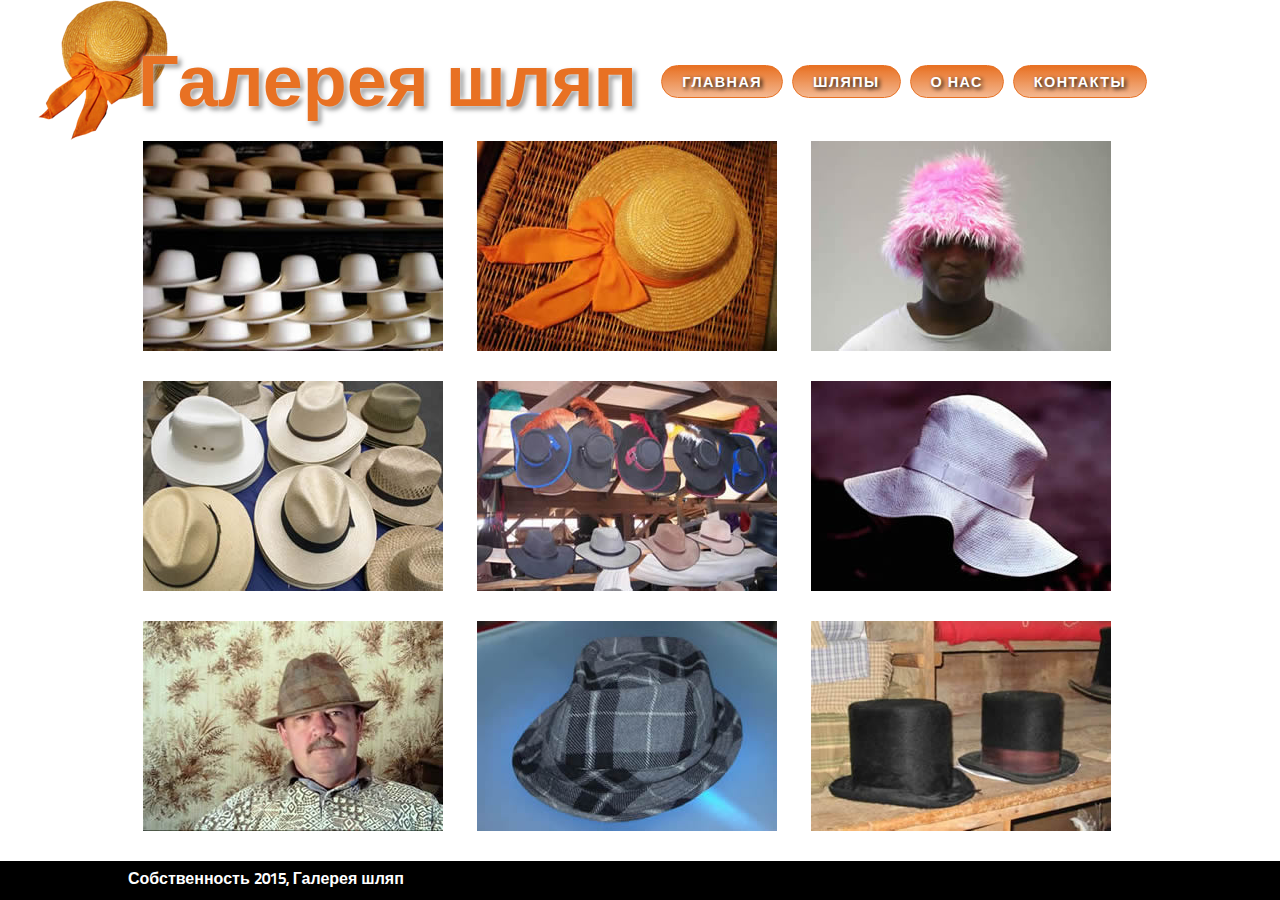
<file: Глава-14/14/index.html>
<!doctype html>
<html>
<head>
<meta charset="UTF-8">
<title>Галерея шляп</title>
<link href="styles.css" rel="stylesheet">
</head>
<body>
<header>
<h1>Галерея шляп <img src="images/hat.png" width="130" height="140" alt="Галерея шляп" class="badge"></h1>
<nav>
	<ul>
		<li><a href="#">Главная</a></li>
		<li><a href="#">Шляпы</a></li>
		<li><a href="#">О нас</a></li>
		<li><a href="#">Контакты</a></li>
	</ul>
</nav>
</header>
<div class="gallery">
<figure>
<img src="images/file00079963469.jpg" width="300" height="210" alt="Панама">
<figcaption><strong>Nam libero tempore.</strong> Soluta nobis est eligendi optio cumque nihil impedit quo minus id quod maxime placeat facere possimus, omnis voluptas assumenda est, omnis dolor repellendus</figcaption>
</figure>
<figure>
<img src="images/file000308999292.jpg" width="300" height="210" alt="Капор">
<figcaption><strong>Nam libero tempore.</strong> Soluta nobis est eligendi optio cumque nihil impedit quo minus id quod maxime placeat facere possimus, omnis voluptas assumenda est, omnis dolor repellendus</figcaption>
</figure>
<figure>
<img src="images/file000330568599.jpg" width="300" height="210" alt="Розовая шляпа">
<figcaption><strong>Nam libero tempore.</strong> Soluta nobis est eligendi optio cumque nihil impedit quo minus id quod maxime placeat facere possimus, omnis voluptas assumenda est, omnis dolor repellendus</figcaption>
</figure>
<figure>
<img src="images/file000550955311.jpg" width="300" height="210" alt="Много шляп">
<figcaption><strong>Nam libero tempore.</strong> Soluta nobis est eligendi optio cumque nihil impedit quo minus id quod maxime placeat facere possimus, omnis voluptas assumenda est, omnis dolor repellendus</figcaption>
</figure>
<figure>
<img src="images/file0001117960982.jpg" width="300" height="210" alt="Шляпа">
<figcaption><strong>Nam libero tempore.</strong> Soluta nobis est eligendi optio cumque nihil impedit quo minus id quod maxime placeat facere possimus, omnis voluptas assumenda est, omnis dolor repellendus</figcaption>
</figure>
<figure>
<img src="images/file0001425538258.jpg" width="300" height="210" alt="Другой капор">
<figcaption><strong>Nam libero tempore.</strong> Soluta nobis est eligendi optio cumque nihil impedit quo minus id quod maxime placeat facere possimus, omnis voluptas assumenda est, omnis dolor repellendus</figcaption>
</figure>
<figure>
<img src="images/file00030009680.jpg" width="300" height="210" alt="Дурень в шляпе">
<figcaption><strong>Nam libero tempore.</strong> Soluta nobis est eligendi optio cumque nihil impedit quo minus id quod maxime placeat facere possimus, omnis voluptas assumenda est, omnis dolor repellendus</figcaption>
</figure>
<figure>
<img src="images/file0001728857809.jpg" width="300" height="210" alt="Клевая шляпа">
<figcaption><strong>Nam libero tempore.</strong> Soluta nobis est eligendi optio cumque nihil impedit quo minus id quod maxime placeat facere possimus, omnis voluptas assumenda est, omnis dolor repellendus</figcaption>
</figure>
<figure>
<img src="images/file0001757413591.jpg" width="300" height="210" alt="Крутые шляпы">
<figcaption><strong>Nam libero tempore.</strong> Soluta nobis est eligendi optio cumque nihil impedit quo minus id quod maxime placeat facere possimus, omnis voluptas assumenda est, omnis dolor repellendus</figcaption>
</figure>
</div>
<footer>
<div class="copyright">
<p>Собственность 2015, Галерея шляп</p>
</div>
</footer>
</body>
</html>
</file>
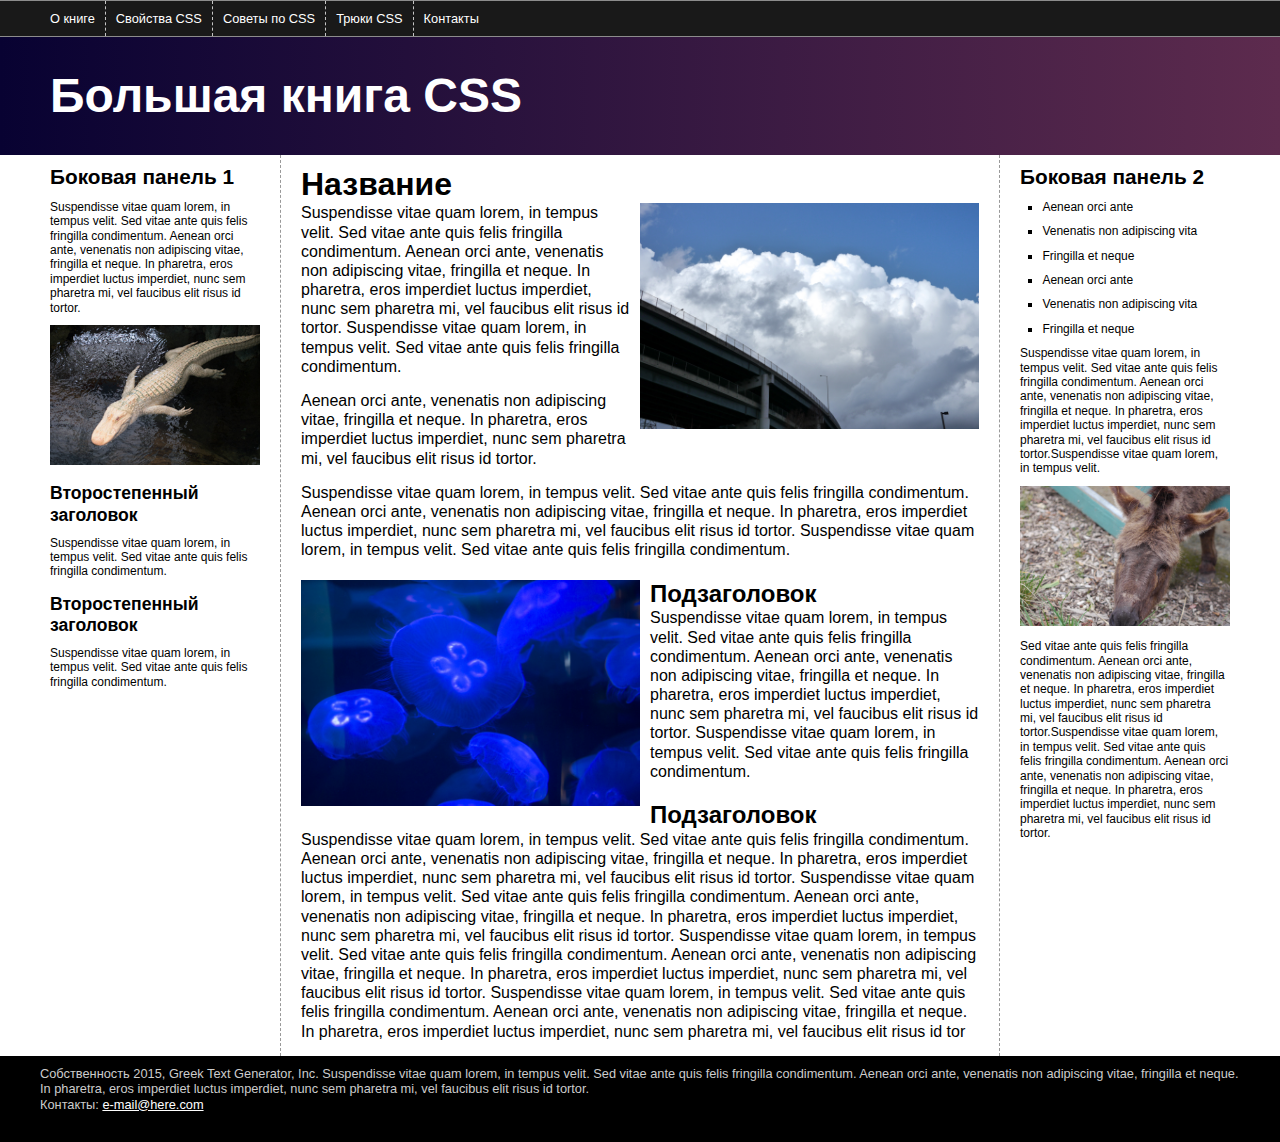
<file: Глава-15/15/index.html>
<!doctype html>
<html>
<head>
<meta charset="UTF-8">
<meta name="viewport" content="width=device-width">
<title>Большая книга CSS</title>
<link href="styles.css" rel="stylesheet">
</head>

<body>
<div class="pageWrapper">
<header>
<nav class="clear">
<ul>
<li><a href="#">О книге</a></li>
<li><a href="#">Свойства CSS</a></li>
<li><a href="#">Советы по CSS</a></li>
<li><a href="#">Трюки CSS</a></li>
<li><a href="#">Контакты</a></li>
</ul>
</nav>
<h1>Большая книга CSS</h1>
</header>

<div class="contentWrapper"> 
  <div class="columnWrapper">

<!-- основной контент -->
<article class="main">
  <h2>Название</h2>
  <p><img src="imgs/clouds.jpg" alt="Облака" class="half right" >Suspendisse vitae quam lorem, in tempus velit. Sed vitae ante quis felis fringilla condimentum. Aenean orci ante, venenatis non adipiscing vitae, fringilla et neque. In pharetra, eros imperdiet luctus imperdiet, nunc sem pharetra mi, vel faucibus elit risus id tortor. Suspendisse vitae quam lorem, in tempus velit. Sed vitae ante quis felis fringilla condimentum.</p>
  <p>Aenean orci ante, venenatis non adipiscing vitae, fringilla et neque. In pharetra, eros imperdiet luctus imperdiet, nunc sem pharetra mi, vel faucibus elit risus id tortor. </p>
  <p>Suspendisse vitae quam lorem, in tempus velit. Sed vitae ante quis felis fringilla condimentum. Aenean orci ante, venenatis non adipiscing vitae, fringilla et neque. In pharetra, eros imperdiet luctus imperdiet, nunc sem pharetra mi, vel faucibus elit risus id tortor. Suspendisse vitae quam lorem, in tempus velit. Sed vitae ante quis felis fringilla condimentum. </p>
  <h3><img src="imgs/jellyfish.jpg" alt="Медуза" class="half left">Подзаголовок</h3>
  <p>Suspendisse vitae quam lorem, in tempus velit. Sed vitae ante quis felis fringilla condimentum. Aenean orci ante, venenatis non adipiscing vitae, fringilla et neque. In pharetra, eros imperdiet luctus imperdiet, nunc sem pharetra mi, vel faucibus elit risus id tortor. Suspendisse vitae quam lorem, in tempus velit. Sed vitae ante quis felis fringilla condimentum. </p>
  <h3>Подзаголовок</h3>
  <p>Suspendisse vitae quam lorem, in tempus velit. Sed vitae ante quis felis fringilla condimentum. Aenean orci ante, venenatis non adipiscing vitae, fringilla et neque. In pharetra, eros imperdiet luctus imperdiet, nunc sem pharetra mi, vel faucibus elit risus id tortor. Suspendisse vitae quam lorem, in tempus velit. Sed vitae ante quis felis fringilla condimentum. Aenean orci ante, venenatis non adipiscing vitae, fringilla et neque. In pharetra, eros imperdiet luctus imperdiet, nunc sem pharetra mi, vel faucibus elit risus id tortor. Suspendisse vitae quam lorem, in tempus velit. Sed vitae ante quis felis fringilla condimentum. Aenean orci ante, venenatis non adipiscing vitae, fringilla et neque. In pharetra, eros imperdiet luctus imperdiet, nunc sem pharetra mi, vel faucibus elit risus id tortor. Suspendisse vitae quam lorem, in tempus velit. Sed vitae ante quis felis fringilla condimentum. Aenean orci ante, venenatis non adipiscing vitae, fringilla et neque. In pharetra, eros imperdiet luctus imperdiet, nunc sem pharetra mi, vel faucibus elit risus id tor</p>
</article>
<!-- первая боковая панель -->
<aside class="sidebar1">
  <h2>Боковая панель 1</h2>
  <p>Suspendisse vitae quam lorem, in tempus velit. Sed vitae ante quis felis fringilla condimentum. Aenean orci ante, venenatis non adipiscing vitae, fringilla et neque. In pharetra, eros imperdiet luctus imperdiet, nunc sem pharetra mi, vel faucibus elit risus id tortor.  </p>
  <p><img src="imgs/gator.jpg" alt="Аллигатор" ></p>
  <h3>Второстепенный заголовок</h3>
  <p>Suspendisse vitae quam lorem, in tempus velit. Sed vitae ante quis felis fringilla condimentum.  </p>
  <h3>Второстепенный заголовок</h3>
  <p>Suspendisse vitae quam lorem, in tempus velit. Sed vitae ante quis felis fringilla condimentum. </p>
</aside>
</div>

<!-- вторая боковая панель -->
<aside class="sidebar2">
<h2>Боковая панель 2 </h2>
  <ul>
    <li>Aenean orci ante</li>
    <li>Venenatis non adipiscing vita</li>
    <li> Fringilla et neque</li>
    <li>Aenean orci ante</li>
    <li>Venenatis non adipiscing vita</li>
    <li> Fringilla et neque</li>
  </ul>
  <p>Suspendisse vitae quam lorem, in tempus velit. Sed vitae ante quis felis fringilla condimentum. Aenean orci ante, venenatis non adipiscing vitae, fringilla et neque. In pharetra, eros imperdiet luctus imperdiet, nunc sem pharetra mi, vel faucibus elit risus id tortor.Suspendisse vitae quam lorem, in tempus velit. </p>
  <p><img src="imgs/mule.jpg" alt="Ослик" ></p>
  <p>Sed vitae ante quis felis fringilla condimentum. Aenean orci ante, venenatis non adipiscing vitae, fringilla et neque. In pharetra, eros imperdiet luctus imperdiet, nunc sem pharetra mi, vel faucibus elit risus id tortor.Suspendisse vitae quam lorem, in tempus velit. Sed vitae ante quis felis fringilla condimentum. Aenean orci ante, venenatis non adipiscing vitae, fringilla et neque. In pharetra, eros imperdiet luctus imperdiet, nunc sem pharetra mi, vel faucibus elit risus id tortor.</p>
</aside>
</div>
<footer>
<p>Собственность 2015, Greek Text Generator, Inc.
Suspendisse vitae quam lorem, in tempus velit. Sed vitae ante quis felis fringilla condimentum. Aenean orci ante, venenatis non adipiscing vitae, fringilla et neque. In pharetra, eros imperdiet luctus imperdiet, nunc sem pharetra mi, vel faucibus elit risus id tortor.</p>
<p>Контакты: <a href="mailto:nobody@nowhere.com">e-mail@here.com</a></p>
</footer>
</div>
</body>
</html>
</file>
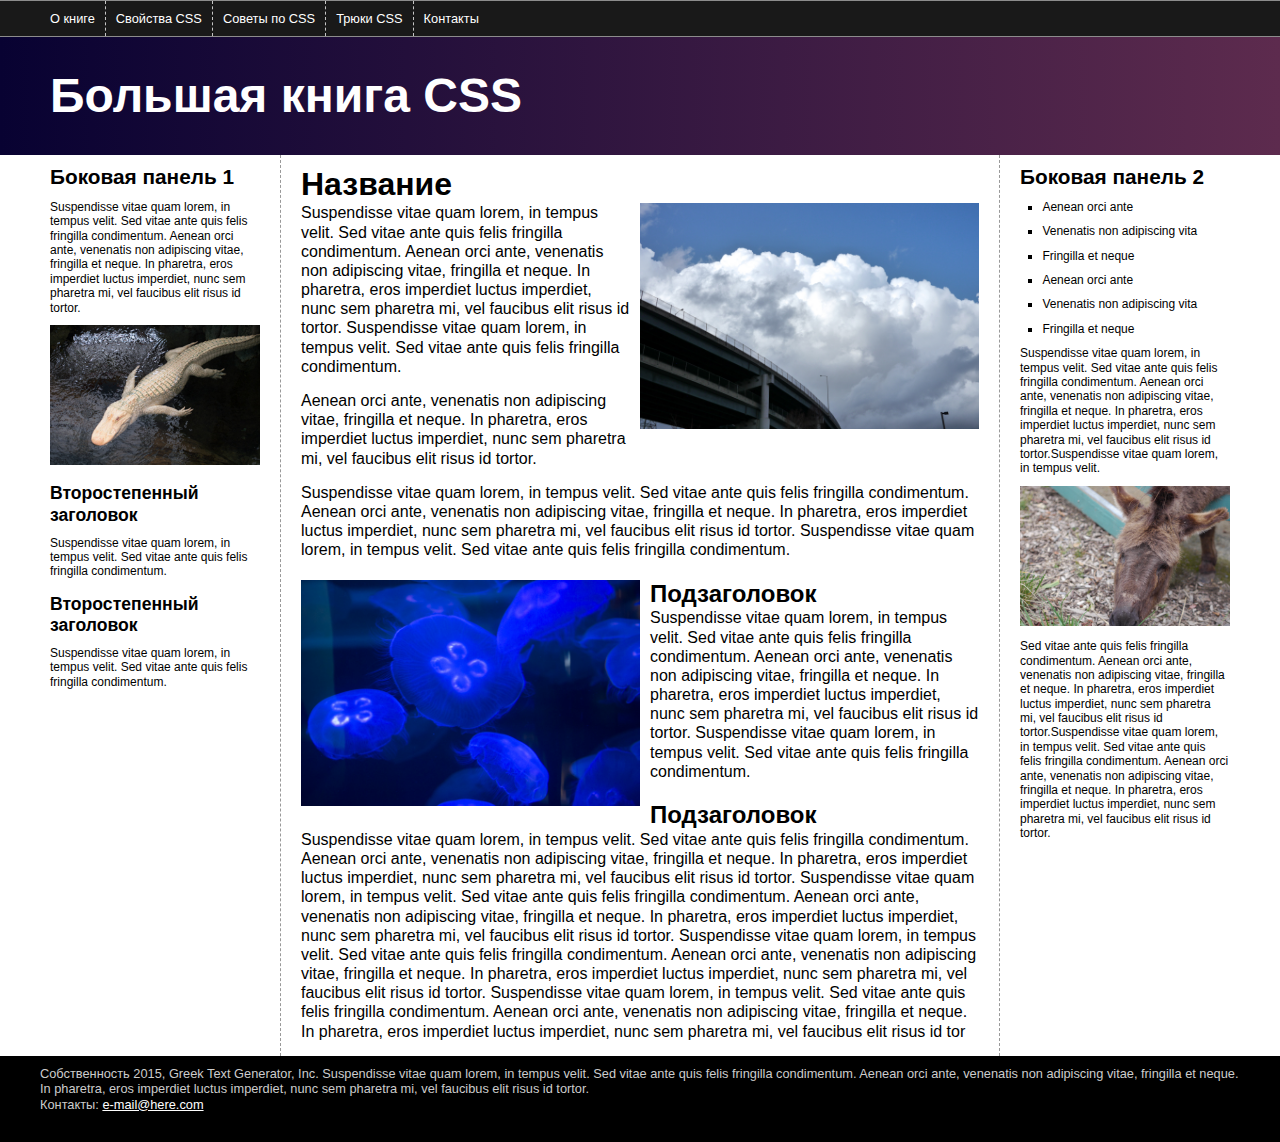
<file: Глава-15/15_finished/index.html>
<!doctype html>
<html>
<head>
<meta charset="UTF-8">
<meta name="viewport" content="width=device-width">
<title>Большая книга CSS</title>
<link href="styles.css" rel="stylesheet">
</head>

<body>
<div class="pageWrapper">
<header>
<nav class="clear">
<ul>
<li><a href="#">О книге</a></li>
<li><a href="#">Свойства CSS</a></li>
<li><a href="#">Советы по CSS</a></li>
<li><a href="#">Трюки CSS</a></li>
<li><a href="#">Контакты</a></li>
</ul>
</nav>
<h1>Большая книга CSS</h1>
</header>
<div class="contentWrapper">
<div class="columnWrapper">
<!-- основной контент -->
<article class="main">
  <h2>Название</h2>
  <p><img src="imgs/clouds.jpg" alt="Облака" class="half right">Suspendisse vitae quam lorem, in tempus velit. Sed vitae ante quis felis fringilla condimentum. Aenean orci ante, venenatis non adipiscing vitae, fringilla et neque. In pharetra, eros imperdiet luctus imperdiet, nunc sem pharetra mi, vel faucibus elit risus id tortor. Suspendisse vitae quam lorem, in tempus velit. Sed vitae ante quis felis fringilla condimentum.</p>
  <p>Aenean orci ante, venenatis non adipiscing vitae, fringilla et neque. In pharetra, eros imperdiet luctus imperdiet, nunc sem pharetra mi, vel faucibus elit risus id tortor. </p>
  <p>Suspendisse vitae quam lorem, in tempus velit. Sed vitae ante quis felis fringilla condimentum. Aenean orci ante, venenatis non adipiscing vitae, fringilla et neque. In pharetra, eros imperdiet luctus imperdiet, nunc sem pharetra mi, vel faucibus elit risus id tortor. Suspendisse vitae quam lorem, in tempus velit. Sed vitae ante quis felis fringilla condimentum. </p>
  <h3><img src="imgs/jellyfish.jpg" alt="Медуза" class="half left">Подзаголовок</h3>
  <p>Suspendisse vitae quam lorem, in tempus velit. Sed vitae ante quis felis fringilla condimentum. Aenean orci ante, venenatis non adipiscing vitae, fringilla et neque. In pharetra, eros imperdiet luctus imperdiet, nunc sem pharetra mi, vel faucibus elit risus id tortor. Suspendisse vitae quam lorem, in tempus velit. Sed vitae ante quis felis fringilla condimentum. </p>
  <h3>Подзаголовок</h3>
  <p>Suspendisse vitae quam lorem, in tempus velit. Sed vitae ante quis felis fringilla condimentum. Aenean orci ante, venenatis non adipiscing vitae, fringilla et neque. In pharetra, eros imperdiet luctus imperdiet, nunc sem pharetra mi, vel faucibus elit risus id tortor. Suspendisse vitae quam lorem, in tempus velit. Sed vitae ante quis felis fringilla condimentum. Aenean orci ante, venenatis non adipiscing vitae, fringilla et neque. In pharetra, eros imperdiet luctus imperdiet, nunc sem pharetra mi, vel faucibus elit risus id tortor. Suspendisse vitae quam lorem, in tempus velit. Sed vitae ante quis felis fringilla condimentum. Aenean orci ante, venenatis non adipiscing vitae, fringilla et neque. In pharetra, eros imperdiet luctus imperdiet, nunc sem pharetra mi, vel faucibus elit risus id tortor. Suspendisse vitae quam lorem, in tempus velit. Sed vitae ante quis felis fringilla condimentum. Aenean orci ante, venenatis non adipiscing vitae, fringilla et neque. In pharetra, eros imperdiet luctus imperdiet, nunc sem pharetra mi, vel faucibus elit risus id tor</p>
</article>
<!-- первая боковая панель -->
<aside class="sidebar1">
  <h2>Боковая панель 1</h2>
  <p>Suspendisse vitae quam lorem, in tempus velit. Sed vitae ante quis felis fringilla condimentum. Aenean orci ante, venenatis non adipiscing vitae, fringilla et neque. In pharetra, eros imperdiet luctus imperdiet, nunc sem pharetra mi, vel faucibus elit risus id tortor.  </p>
  <p><img src="imgs/gator.jpg" alt="Аллигатор"></p>
  <h3>Второстепенный заголовок</h3>
  <p>Suspendisse vitae quam lorem, in tempus velit. Sed vitae ante quis felis fringilla condimentum.  </p>
  <h3>Второстепенный заголовок</h3>
  <p>Suspendisse vitae quam lorem, in tempus velit. Sed vitae ante quis felis fringilla condimentum. </p>
</aside>
</div>
<!-- вторая боковая панель -->
<aside class="sidebar2">
<h2>Боковая панель 2 </h2>
  <ul>
    <li>Aenean orci ante</li>
    <li>Venenatis non adipiscing vita</li>
    <li> Fringilla et neque</li>
    <li>Aenean orci ante</li>
    <li>Venenatis non adipiscing vita</li>
    <li> Fringilla et neque</li>
  </ul>
  <p>Suspendisse vitae quam lorem, in tempus velit. Sed vitae ante quis felis fringilla condimentum. Aenean orci ante, venenatis non adipiscing vitae, fringilla et neque. In pharetra, eros imperdiet luctus imperdiet, nunc sem pharetra mi, vel faucibus elit risus id tortor.Suspendisse vitae quam lorem, in tempus velit. </p>
  <p><img src="imgs/mule.jpg" alt="Ослик"></p>
  <p>Sed vitae ante quis felis fringilla condimentum. Aenean orci ante, venenatis non adipiscing vitae, fringilla et neque. In pharetra, eros imperdiet luctus imperdiet, nunc sem pharetra mi, vel faucibus elit risus id tortor.Suspendisse vitae quam lorem, in tempus velit. Sed vitae ante quis felis fringilla condimentum. Aenean orci ante, venenatis non adipiscing vitae, fringilla et neque. In pharetra, eros imperdiet luctus imperdiet, nunc sem pharetra mi, vel faucibus elit risus id tortor.</p>
</aside>
</div>
<footer>
<p>Собственность 2015, Greek Text Generator, Inc.
Suspendisse vitae quam lorem, in tempus velit. Sed vitae ante quis felis fringilla condimentum. Aenean orci ante, venenatis non adipiscing vitae, fringilla et neque. In pharetra, eros imperdiet luctus imperdiet, nunc sem pharetra mi, vel faucibus elit risus id tortor.</p>
<p>Контакты: <a href="mailto:nobody@nowhere.com">e-mail@here.com</a></p>
</footer>
</div>
</body>
</html>
</file>
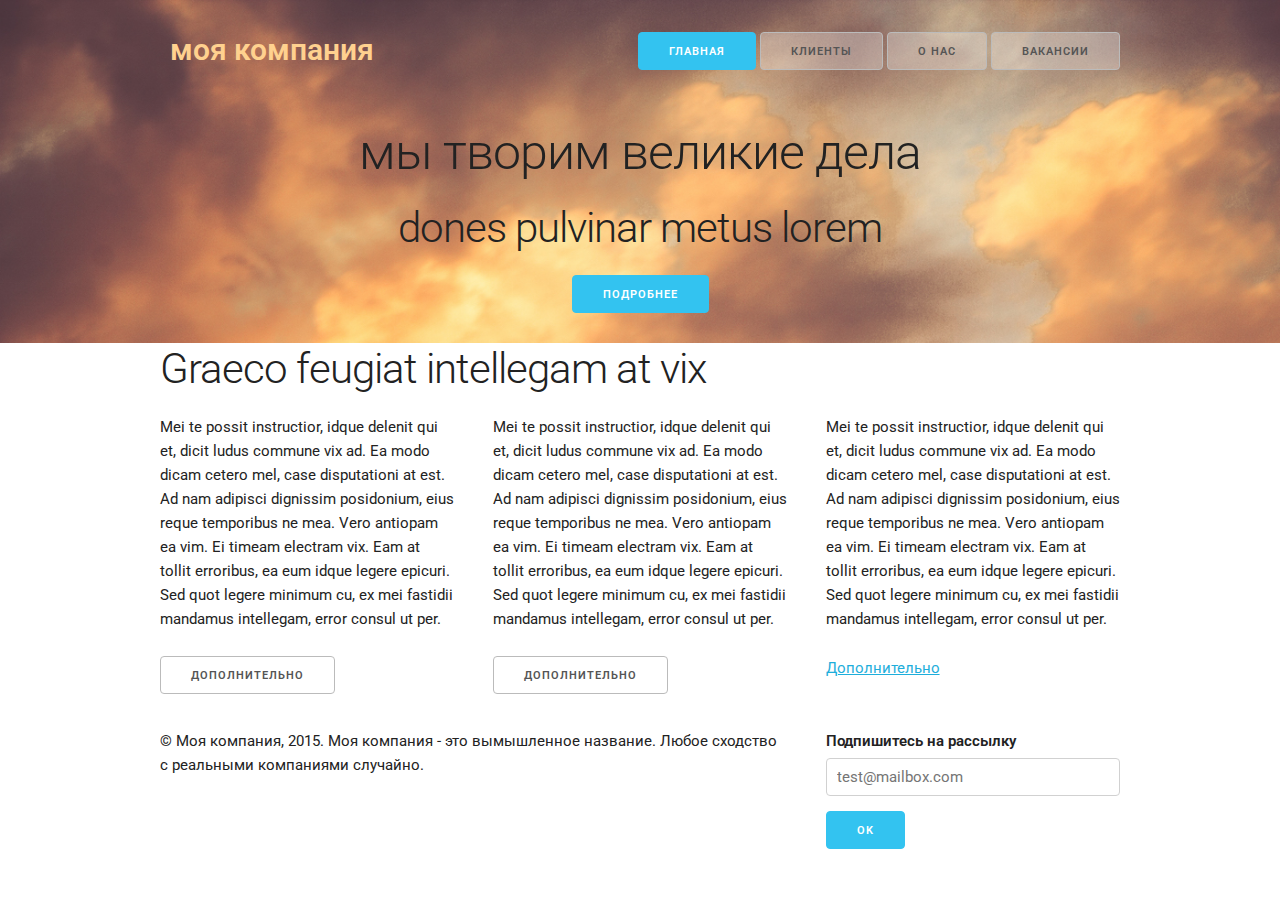
<file: глава-16-18/16/index.html>
<!DOCTYPE html>
<html lang="en">
<head>
  <meta charset="utf-8">
  <title>Большая книга CSS</title>
  <meta name="viewport" content="width=device-width, initial-scale=1">
  <link href="https://fonts.googleapis.com/css?family=Roboto:400,300,700&subset=latin,Cyrillic" rel="stylesheet" type="text/css">
  
</head>
<link rel="stylesheet" href="css/normalize.css">
<link rel="stylesheet" href="css/skeleton.css">
<link rel="stylesheet" href="css/custom.css">
<body>
<!-- основной раздел -->
<div class="section header">
<div class="container">
  <div class="row">
    <div class="four columns"> 
      <p class="logo"> моя компания </p>

    </div>
  <div class="eight columns nav"> 
    
    <a class="button button-primary" href="#">Главная</a>
    <a class="button" href="#">клиенты</a>
    <a class="button" href="#">о нас</a>
    <a class="button" href="#">вакансии</a>

  </div>
  </div>
  </div>
  <div class="row action">
    <h1> мы творим великие дела</h1>
    <h2> dones pulvinar metus lorem</h2>
    <a href="#" class="button button-primary">подробнее</a>

  </div>
</div>

<!-- раздел контента -->

<div class="container">
  <div class="row">
    <h2>Graeco feugiat intellegam at vix</h2>
  </div>
  <div class="row">
    <div class="four columns">
      <p>Mei te possit instructior, idque delenit qui et, dicit ludus commune vix ad. Ea modo dicam cetero mel, case disputationi at est. Ad nam adipisci dignissim posidonium, eius reque temporibus ne mea. Vero antiopam ea vim. Ei timeam electram vix. Eam at tollit erroribus, ea eum idque legere epicuri. Sed quot legere minimum cu, ex mei fastidii mandamus intellegam, error consul ut per.</p>
      <p><a href="#" class="button">Дополнительно</a></p>
    </div>
    <div class="four columns">
      <p>Mei te possit instructior, idque delenit qui et, dicit ludus commune vix ad. Ea modo dicam cetero mel, case disputationi at est. Ad nam adipisci dignissim posidonium, eius reque temporibus ne mea. Vero antiopam ea vim. Ei timeam electram vix. Eam at tollit erroribus, ea eum idque legere epicuri. Sed quot legere minimum cu, ex mei fastidii mandamus intellegam, error consul ut per.</p>
      <p><a href="#" class="button">Дополнительно</a></p>
    </div>
    <div class="four columns">
      <p>Mei te possit instructior, idque delenit qui et, dicit ludus commune vix ad. Ea modo dicam cetero mel, case disputationi at est. Ad nam adipisci dignissim posidonium, eius reque temporibus ne mea. Vero antiopam ea vim. Ei timeam electram vix. Eam at tollit erroribus, ea eum idque legere epicuri. Sed quot legere minimum cu, ex mei fastidii mandamus intellegam, error consul ut per.</p>
      <p><a href="#" class="bitton">Дополнительно</a></p>
    </div>
  </div>
</div>


<!-- колонтитул -->
<div class="container">
  <div class="row">
    <div class="eight columns">
      <p>© Моя компания, 2015. Моя компания - это вымышленное название. Любое сходство с реальными компаниями случайно.</p>
    </div>
    <div class="four columns">
      <form>
        <label for="exampleEmailInput">Подпишитесь на рассылку</label>
        <input class="u-full-width" type="email" placeholder="test@mailbox.com" id="exampleEmailInput">
        <input class="button-primary" type="submit" value="OK">
      </form>
    </div>
  </div>
</div>

</body>
</html>
</file>
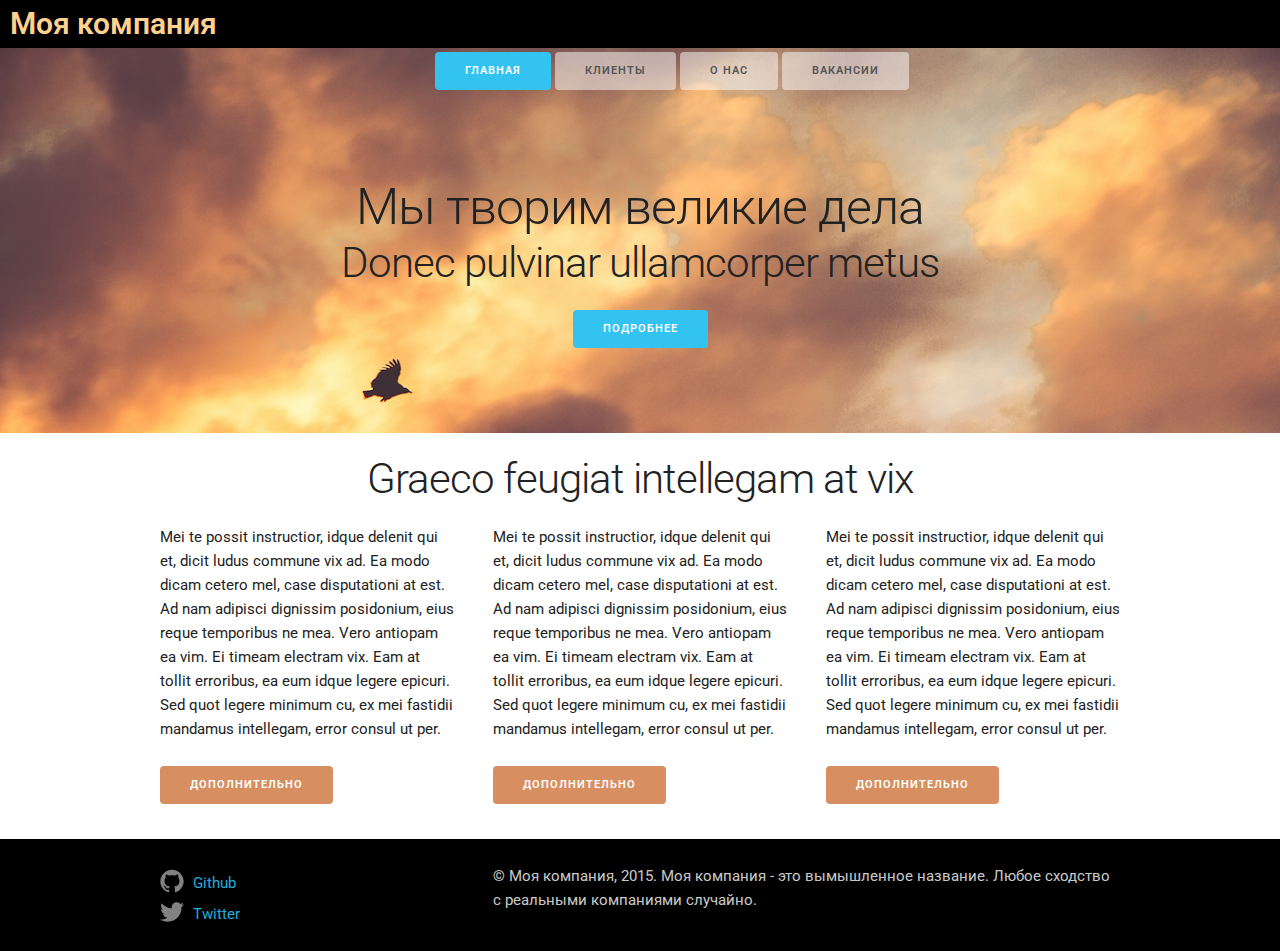
<file: глава-16-18/16_fancier_design/index.html>
<!DOCTYPE html>
<html lang="en">
<head>
  <meta charset="utf-8">
  <title>Большая книга CSS</title>
  <meta name="viewport" content="width=device-width, initial-scale=1">
  <link href="https://fonts.googleapis.com/css?family=Roboto:400,300,700&subset=latin,Cyrillic" rel="stylesheet" type="text/css">
  <link rel="stylesheet" href="css/normalize.css">
  <link rel="stylesheet" href="css/skeleton.css">
  <link rel="stylesheet" href="css/custom.css">
</head>
<body>
<!-- основной раздел -->
<div class="section header">
  <div class="container">
  <div class="row">
    <div class="three columns">
      <p class="logo">Моя компания</p>
    </div>
    <div class="nav nine columns">
      <a class="button button-primary" href="#">Главная</a>
      <a class="button" href="#">Клиенты</a>
      <a class="button" href="#">О нас</a>
      <a class="button" href="#">Вакансии</a>
    </div>
  </div>
  <div class="row action">
    <h1>Мы творим великие дела</h1>
    <h2>Donec pulvinar ullamcorper metus</h2>
    <a href="#" class="button button-primary">Подробнее</a>
  </div>
</div>
</div>

<!-- раздел контента -->
<div class="section info">
  <div class="container">
    <div class="row">
      <h2>Graeco feugiat intellegam at vix</h2>
    </div>
    <div class="row">
      <div class="four columns">
        <p>Mei te possit instructior, idque delenit qui et, dicit ludus commune vix ad. Ea modo dicam cetero mel, case disputationi at est. Ad nam adipisci dignissim posidonium, eius reque temporibus ne mea. Vero antiopam ea vim. Ei timeam electram vix. Eam at tollit erroribus, ea eum idque legere epicuri. Sed quot legere minimum cu, ex mei fastidii mandamus intellegam, error consul ut per.</p>
        <p><a href="#" class="button">Дополнительно</a></p>
      </div>
      <div class="four columns">
        <p>Mei te possit instructior, idque delenit qui et, dicit ludus commune vix ad. Ea modo dicam cetero mel, case disputationi at est. Ad nam adipisci dignissim posidonium, eius reque temporibus ne mea. Vero antiopam ea vim. Ei timeam electram vix. Eam at tollit erroribus, ea eum idque legere epicuri. Sed quot legere minimum cu, ex mei fastidii mandamus intellegam, error consul ut per.</p>
        <p><a href="#" class="button">Дополнительно</a></p>
      </div>
      <div class="four columns">
        <p>Mei te possit instructior, idque delenit qui et, dicit ludus commune vix ad. Ea modo dicam cetero mel, case disputationi at est. Ad nam adipisci dignissim posidonium, eius reque temporibus ne mea. Vero antiopam ea vim. Ei timeam electram vix. Eam at tollit erroribus, ea eum idque legere epicuri. Sed quot legere minimum cu, ex mei fastidii mandamus intellegam, error consul ut per.</p>
        <p><a href="#" class="button">Дополнительно</a></p>
      </div>
    </div>
  </div>
</div>
<!-- колонтитул -->
<div class="section footer">
  <div class="container">
    <div class="row">
      <div class="four columns">
        <ul class="social-media-list">
          <li>
            <a href="https://github.com/#">
              <span class="icon">
                <svg viewBox="0 0 16 16">
                  <path fill="#828282" d="M7.999,0.431c-4.285,0-7.76,3.474-7.76,7.761 c0,3.428,2.223,6.337,5.307,7.363c0.388,0.071,0.53-0.168,0.53-0.374c0-0.184-0.007-0.672-0.01-1.32 c-2.159,0.469-2.614-1.04-2.614-1.04c-0.353-0.896-0.862-1.135-0.862-1.135c-0.705-0.481,0.053-0.472,0.053-0.472 c0.779,0.055,1.189,0.8,1.189,0.8c0.692,1.186,1.816,0.843,2.258,0.645c0.071-0.502,0.271-0.843,0.493-1.037 C4.86,11.425,3.049,10.76,3.049,7.786c0-0.847,0.302-1.54,0.799-2.082C3.768,5.507,3.501,4.718,3.924,3.65 c0,0,0.652-0.209,2.134,0.796C6.677,4.273,7.34,4.187,8,4.184c0.659,0.003,1.323,0.089,1.943,0.261 c1.482-1.004,2.132-0.796,2.132-0.796c0.423,1.068,0.157,1.857,0.077,2.054c0.497,0.542,0.798,1.235,0.798,2.082 c0,2.981-1.814,3.637-3.543,3.829c0.279,0.24,0.527,0.713,0.527,1.437c0,1.037-0.01,1.874-0.01,2.129 c0,0.208,0.14,0.449,0.534,0.373c3.081-1.028,5.302-3.935,5.302-7.362C15.76,3.906,12.285,0.431,7.999,0.431z"></path>
                </svg>
              </span>
              <span class="username">Github</span>
            </a>
            </li>
            <li>
            <a href="https://twitter.com/#">
              <span class="icon">
                <svg viewBox="0 0 16 16">
                  <path fill="#828282" d="M15.969,3.058c-0.586,0.26-1.217,0.436-1.878,0.515c0.675-0.405,1.194-1.045,1.438-1.809
                  c-0.632,0.375-1.332,0.647-2.076,0.793c-0.596-0.636-1.446-1.033-2.387-1.033c-1.806,0-3.27,1.464-3.27,3.27 c0,0.256,0.029,0.506,0.085,0.745C5.163,5.404,2.753,4.102,1.14,2.124C0.859,2.607,0.698,3.168,0.698,3.767 c0,1.134,0.577,2.135,1.455,2.722C1.616,6.472,1.112,6.325,0.671,6.08c0,0.014,0,0.027,0,0.041c0,1.584,1.127,2.906,2.623,3.206 C3.02,9.402,2.731,9.442,2.433,9.442c-0.211,0-0.416-0.021-0.615-0.059c0.416,1.299,1.624,2.245,3.055,2.271 c-1.119,0.877-2.529,1.4-4.061,1.4c-0.264,0-0.524-0.015-0.78-0.046c1.447,0.928,3.166,1.469,5.013,1.469 c6.015,0,9.304-4.983,9.304-9.304c0-0.142-0.003-0.283-0.009-0.423C14.976,4.29,15.531,3.714,15.969,3.058z"></path>
                </svg>
              </span>
              <span class="username">Twitter</span>
            </a>
            </li>
      </div>
      <div class="eight columns">
        <p>© Моя компания, 2015. Моя компания - это вымышленное название. Любое сходство с реальными компаниями случайно.</p>
      </div>
    </div>
  </div>
</div>
</body>
</html>
</file>
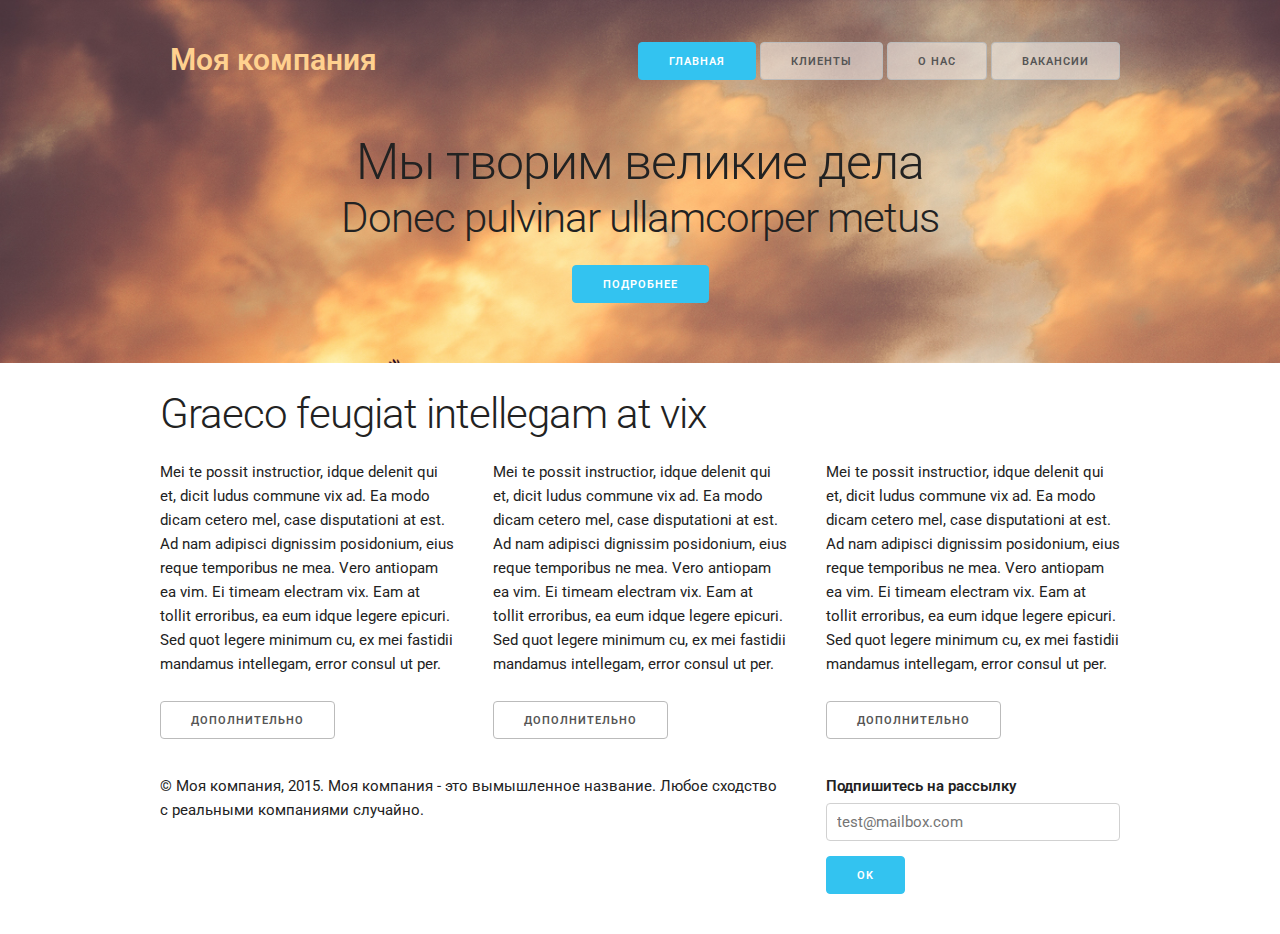
<file: глава-16-18/16_finished/index.html>
<!DOCTYPE html>
<html lang="en">
<head>
  <meta charset="utf-8">
  <title>Большая книга CSS</title>
  <meta name="viewport" content="width=device-width, initial-scale=1">
  <link href="https://fonts.googleapis.com/css?family=Roboto:400,300,700&subset=latin,Cyrillic" rel="stylesheet" type="text/css">
  <link rel="stylesheet" href="css/normalize.css">
  <link rel="stylesheet" href="css/skeleton.css">
  <link rel="stylesheet" href="css/custom.css">
</head>
<body>
<!-- основной раздел -->
<div class="section header">
  <div class="container">
    <div class="row">
      <div class="four columns">
        <p class="logo">Моя компания</p>
      </div>
      <div class="eight columns nav">
        <a class="button button-primary" href="#">Главная</a>
        <a class="button" href="#">Клиенты</a>
        <a class="button" href="#">О нас</a>
        <a class="button" href="#">Вакансии</a>
      </div>
    </div>
    <div class="row action">
      <h1>Мы творим великие дела</h1>
      <h2>Donec pulvinar ullamcorper metus</h2>
      <a href="#" class="button button-primary">Подробнее</a>
    </div>
  </div>
</div>
<!-- раздел контента -->
<div class="container">
  <div class="row">
    <h2>Graeco feugiat intellegam at vix</h2>
  </div>
  <div class="row">
    <div class="four columns">
      <p>Mei te possit instructior, idque delenit qui et, dicit ludus commune vix ad. Ea modo dicam cetero mel, case disputationi at est. Ad nam adipisci dignissim posidonium, eius reque temporibus ne mea. Vero antiopam ea vim. Ei timeam electram vix. Eam at tollit erroribus, ea eum idque legere epicuri. Sed quot legere minimum cu, ex mei fastidii mandamus intellegam, error consul ut per.</p>
      <p><a href="#" class="button">Дополнительно</a></p>
    </div>
    <div class="four columns">
      <p>Mei te possit instructior, idque delenit qui et, dicit ludus commune vix ad. Ea modo dicam cetero mel, case disputationi at est. Ad nam adipisci dignissim posidonium, eius reque temporibus ne mea. Vero antiopam ea vim. Ei timeam electram vix. Eam at tollit erroribus, ea eum idque legere epicuri. Sed quot legere minimum cu, ex mei fastidii mandamus intellegam, error consul ut per.</p>
      <p><a href="#" class="button">Дополнительно</a></p>
    </div>
    <div class="four columns">
      <p>Mei te possit instructior, idque delenit qui et, dicit ludus commune vix ad. Ea modo dicam cetero mel, case disputationi at est. Ad nam adipisci dignissim posidonium, eius reque temporibus ne mea. Vero antiopam ea vim. Ei timeam electram vix. Eam at tollit erroribus, ea eum idque legere epicuri. Sed quot legere minimum cu, ex mei fastidii mandamus intellegam, error consul ut per.</p>
      <p><a href="#" class="button">Дополнительно</a></p>
    </div>
  </div>
</div>
<!-- колонтитул -->
<div class="container">
  <div class="row">
    <div class="eight columns">
      <p>© Моя компания, 2015. Моя компания - это вымышленное название. Любое сходство с реальными компаниями случайно.</p>
    </div>
    <div class="four columns">
      <form>
        <label for="exampleEmailInput">Подпишитесь на рассылку</label>
        <input class="u-full-width" type="email" placeholder="test@mailbox.com" id="exampleEmailInput">
        <input class="button-primary" type="submit" value="OK">
      </form>
    </div>
  </div>
</div>
</body>
</html>
</file>
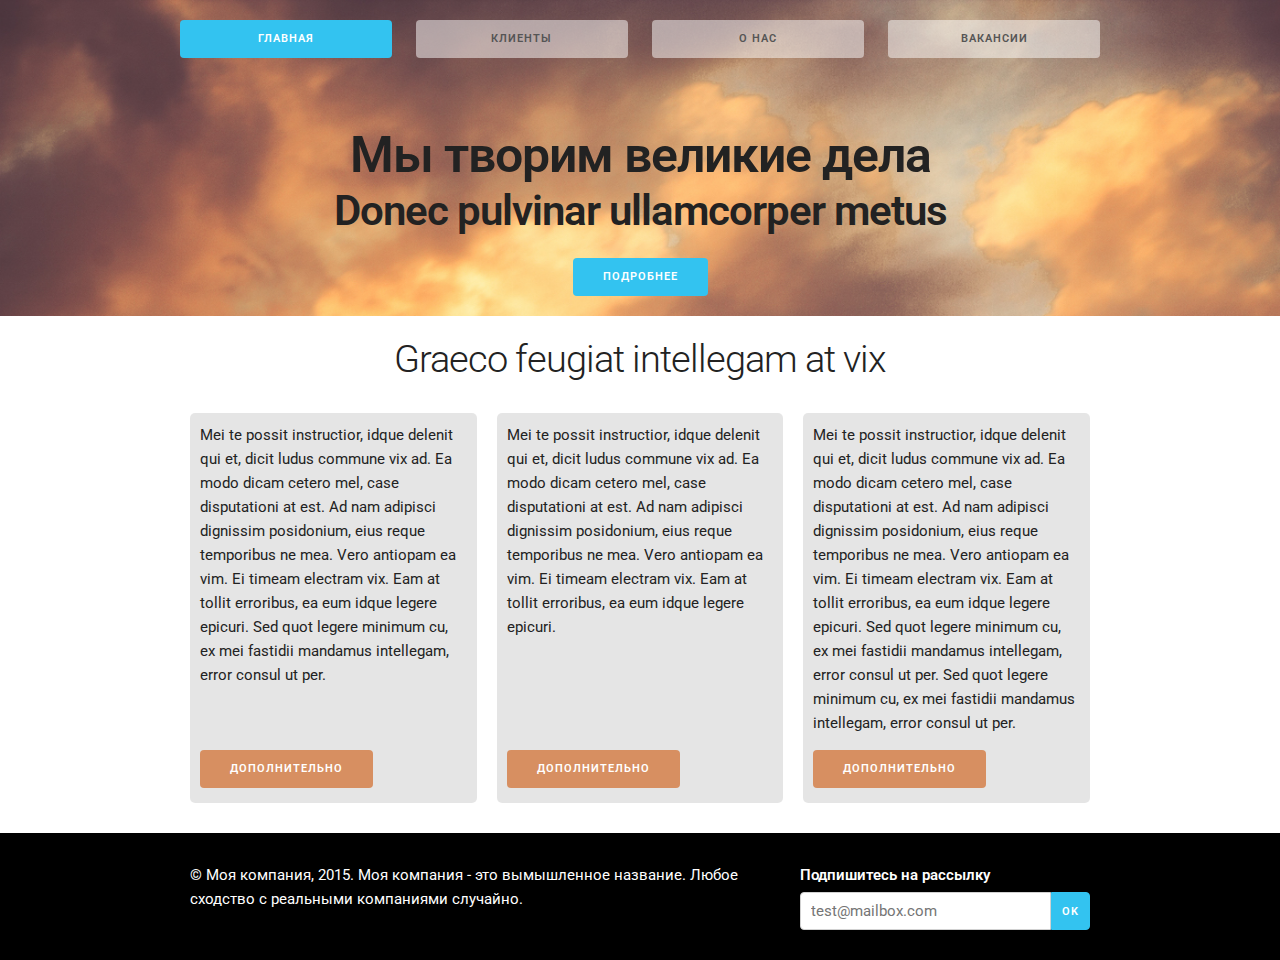
<file: глава-16-18/17/flexbox-layout/index.html>
<!DOCTYPE html>
<html lang="en">
<head>
  <meta charset="utf-8">
  <title>Большая книга CSS</title>
  <meta name="viewport" content="width=device-width, initial-scale=1">
  <link href="https://fonts.googleapis.com/css?family=Roboto:400,300,700&subset=latin,Cyrillic" rel="stylesheet" type="text/css">
  <link rel="stylesheet" href="css/base.css">
  <link rel="stylesheet" href="css/custom.css">
</head>
<body>
<!-- основной раздел -->
<div class="header">
  <div class="section">
    <div class="nav">
      <a class="button button-primary" href="#">Главная</a>
      <a class="button" href="#">Клиенты</a>
      <a class="button" href="#">О нас</a>
      <a class="button" href="#">Вакансии</a>
    </div>
    <div class="action">
      <h1>Мы творим великие дела</h1>
      <h2>Donec pulvinar ullamcorper metus</h2>
      <a href="#" class="button button-primary">Подробнее</a>
    </div>
  </div>
</div>
<!-- раздел контента -->
<div class="info">
  <div class="section">
      <h2>Graeco feugiat intellegam at vix</h2>
  </div>
  <div class="section boxes">
    <div>
      <p>Mei te possit instructior, idque delenit qui et, dicit ludus commune vix ad. Ea modo dicam cetero mel, case disputationi at est. Ad nam adipisci dignissim posidonium, eius reque temporibus ne mea. Vero antiopam ea vim. Ei timeam electram vix. Eam at tollit erroribus, ea eum idque legere epicuri. Sed quot legere minimum cu, ex mei fastidii mandamus intellegam, error consul ut per.</p>
      <p class="more"><a href="#" class="button">Дополнительно</a></p>
    </div>
    <div>
      <p>Mei te possit instructior, idque delenit qui et, dicit ludus commune vix ad. Ea modo dicam cetero mel, case disputationi at est. Ad nam adipisci dignissim posidonium, eius reque temporibus ne mea. Vero antiopam ea vim. Ei timeam electram vix. Eam at tollit erroribus, ea eum idque legere epicuri. </p>
      <p class="more"><a href="#" class="button">Дополнительно</a></p>
    </div>
    <div>
      <p>Mei te possit instructior, idque delenit qui et, dicit ludus commune vix ad. Ea modo dicam cetero mel, case disputationi at est. Ad nam adipisci dignissim posidonium, eius reque temporibus ne mea. Vero antiopam ea vim. Ei timeam electram vix. Eam at tollit erroribus, ea eum idque legere epicuri. Sed quot legere minimum cu, ex mei fastidii mandamus intellegam, error consul ut per. Sed quot legere minimum cu, ex mei fastidii mandamus intellegam, error consul ut per.</p>
      <p class="more"><a href="#" class="button">Дополнительно</a></p>
    </div>
  </div>
</div>
<!-- колонтитул -->
<div class="footer section">
  <div class="copyright">
    <p>© Моя компания, 2015. Моя компания - это вымышленное название. Любое сходство с реальными компаниями случайно.</p>
  </div>
  <div class="signup">
    <form class="container">
      <label for="exampleEmailInput">Подпишитесь на рассылку</label>
      <input type="email" placeholder="test@mailbox.com" id="exampleEmailInput">
      <input class="button-primary" type="submit" value="OK">
    </form>
  </div>
</div>
</body>
</html>
</file>
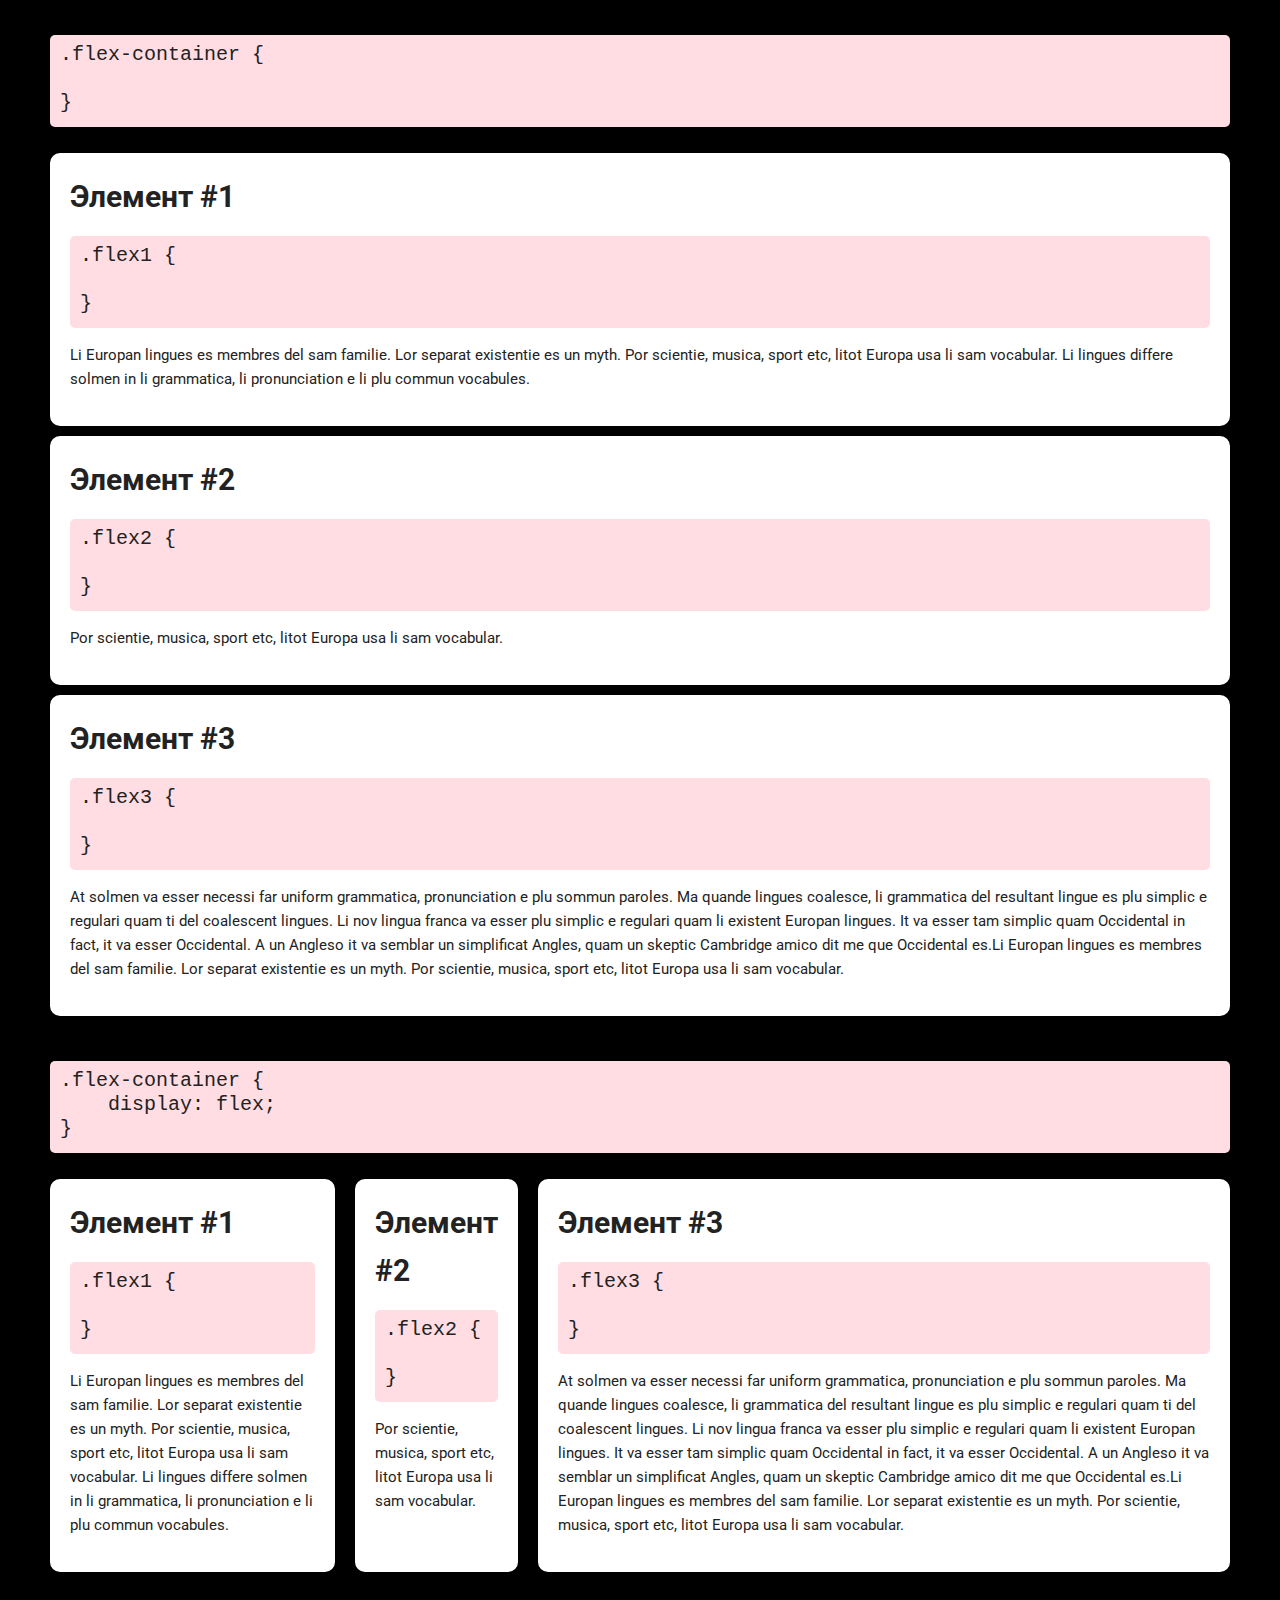
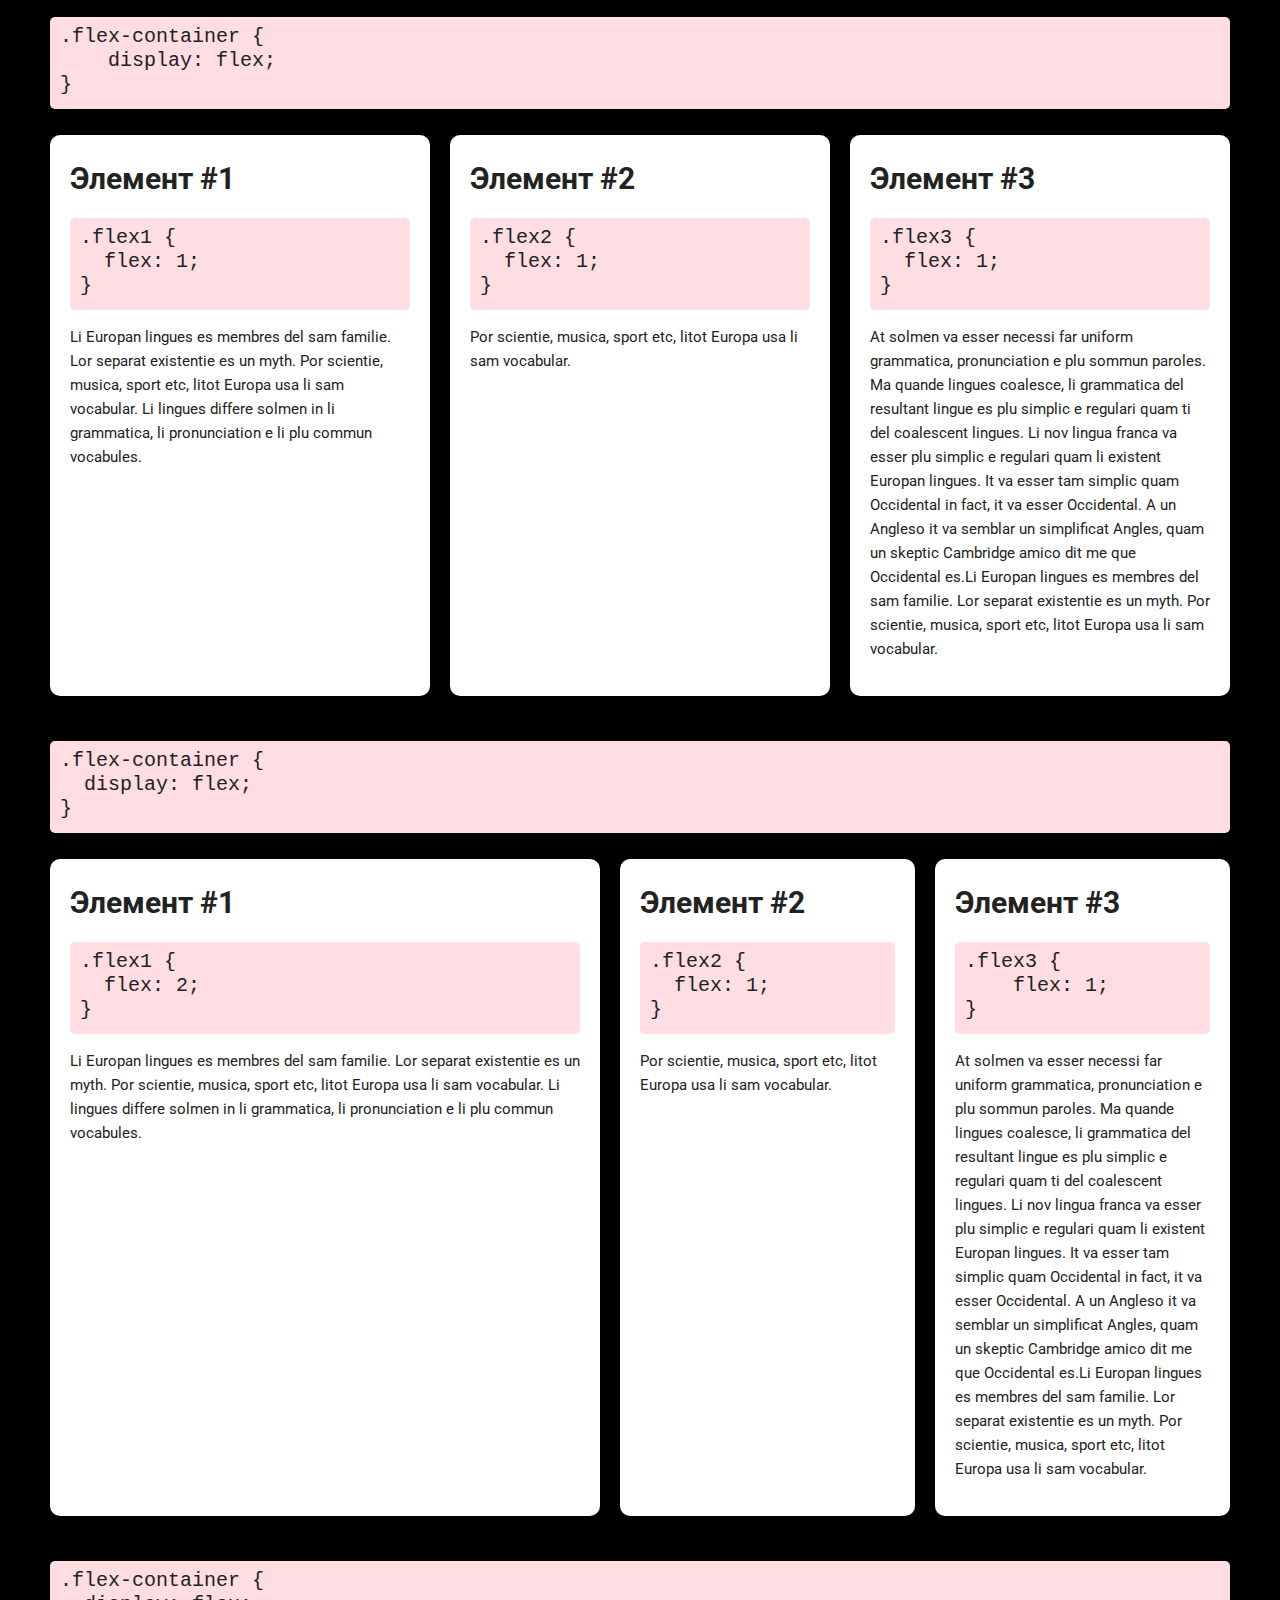
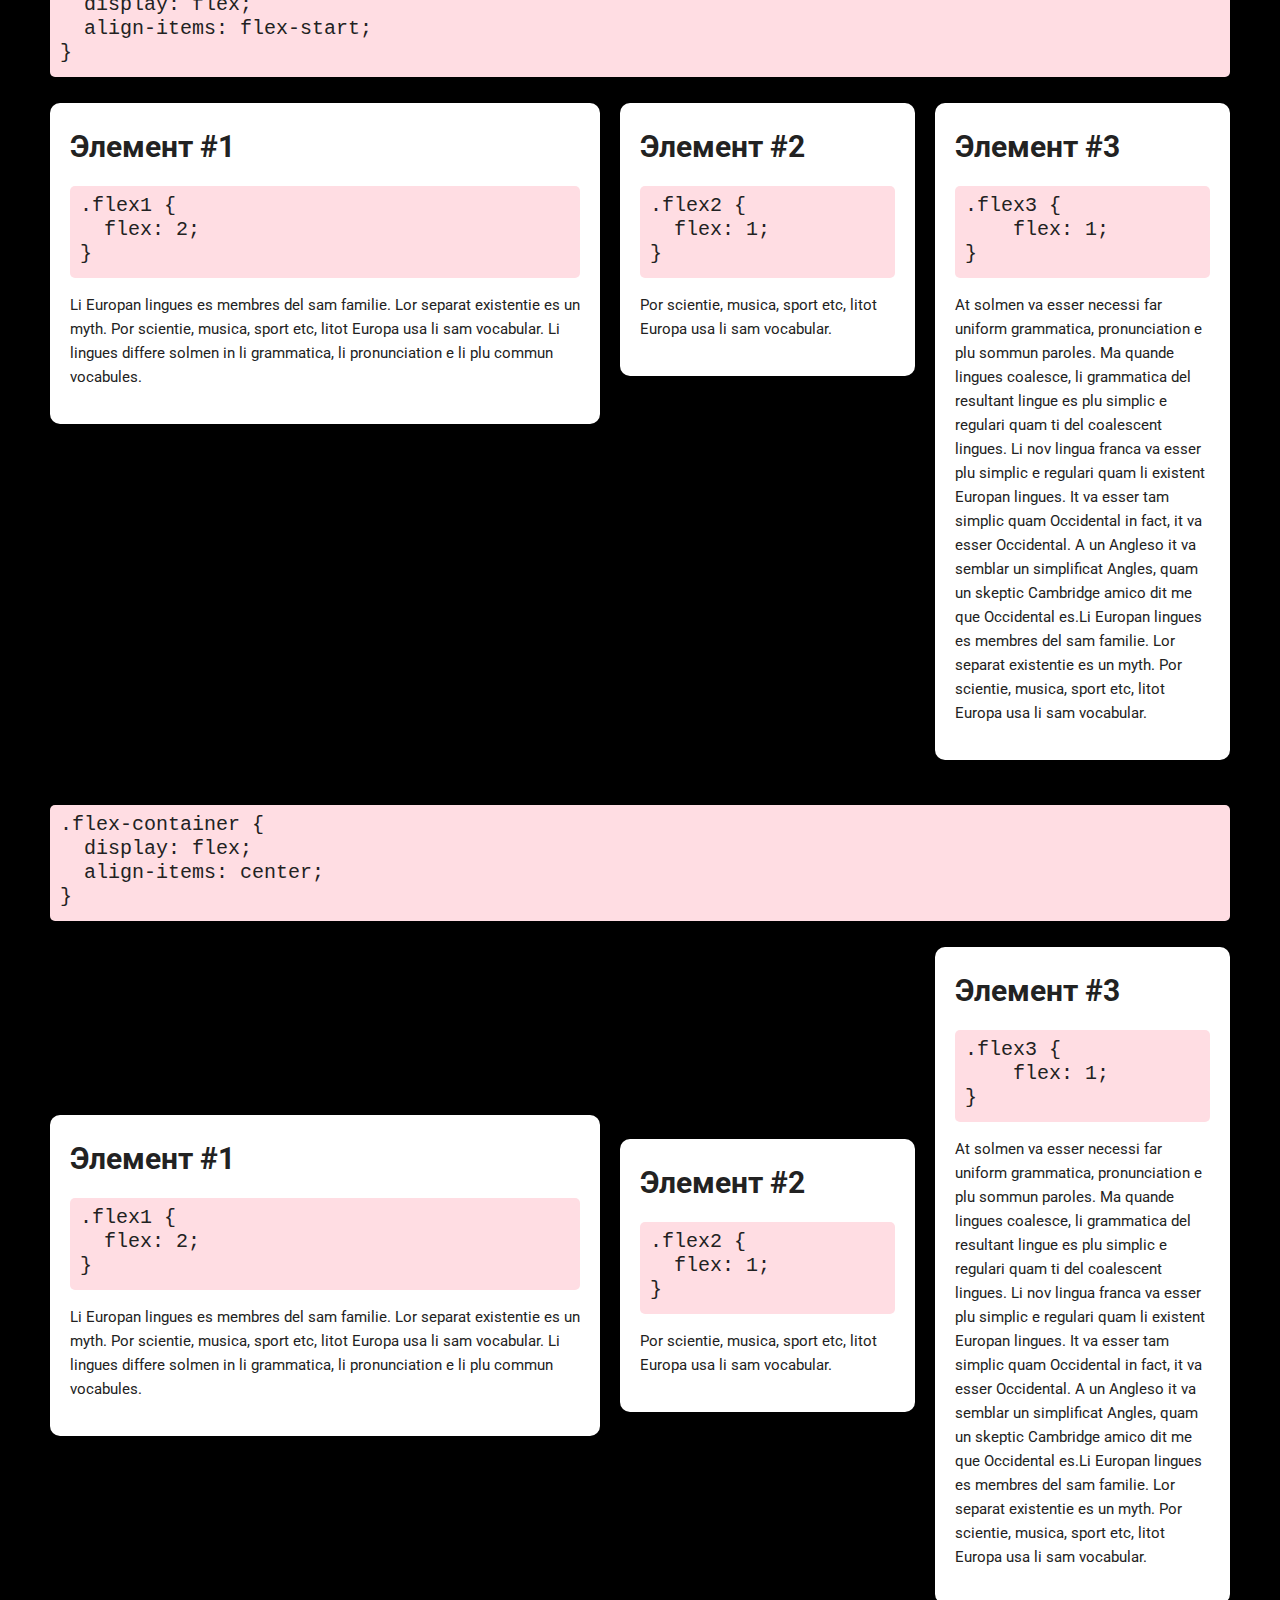
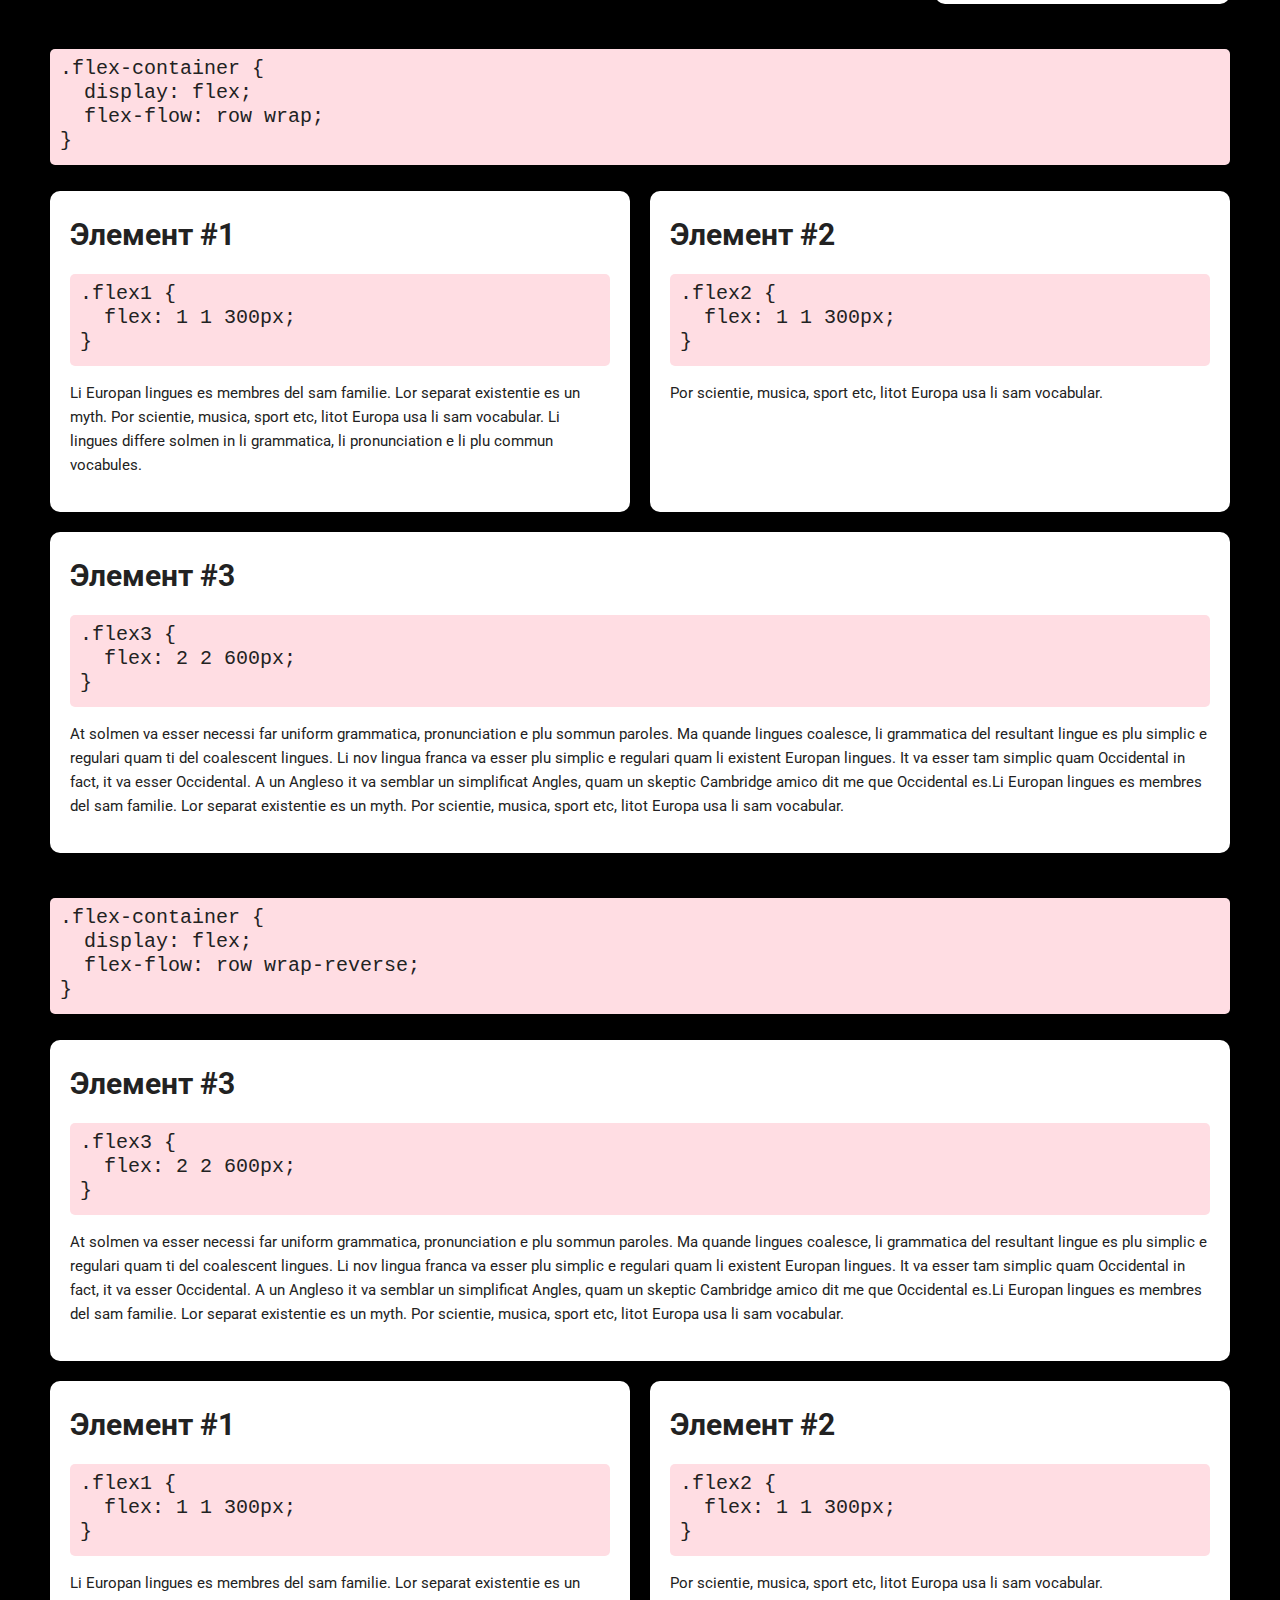
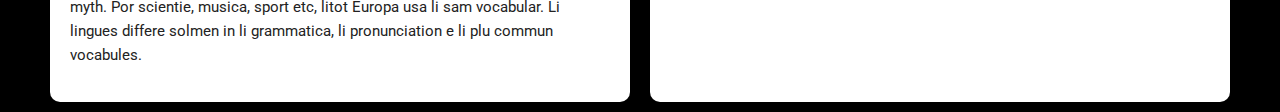
<file: глава-16-18/17_finished/demo/index.html>
<!doctype html>
<html lang="en">
<head>
  <meta charset="utf-8">
  <meta name="viewport" content="width=device-width, initial-scale=1">
  <title>Flexbox</title>
  <link href="https://fonts.googleapis.com/css?family=Roboto:400,300,700&subset=latin,Cyrillic" rel="stylesheet" type="text/css">
  <link rel="stylesheet" href="css/normalize.css">
  <link rel="stylesheet" href="css/styles.css">
<script>

</script>
</head>
<body>
<div class="example start">
  <div class="container-code">
  <pre><code>.flex-container {
    
}</code></pre>
  </div>
  <div class="flex-container">
    <div class="flex-item">
      <h2>Элемент #1</h2>
      <pre><code>.flex1 {
  
}</code></pre>
      <p>Li Europan lingues es membres del sam familie. Lor separat existentie es un myth. Por scientie, musica, sport etc, litot Europa usa li sam vocabular. Li lingues differe solmen in li grammatica, li pronunciation e li plu commun vocabules.</p>
    </div>
    <div class="flex-item">
      <h2>Элемент #2</h2>
      <pre><code>.flex2 {
  
}</code></pre>
      <p>Por scientie, musica, sport etc, litot Europa usa li sam vocabular.</p>
    </div>
    <div class="flex-item">
      <h2>Элемент #3</h2>
      <pre><code>.flex3 {
  
}</code></pre>
      <p>At solmen va esser necessi far uniform grammatica, pronunciation e plu sommun paroles. Ma quande lingues coalesce, li grammatica del resultant lingue es plu simplic e regulari quam ti del coalescent lingues. Li nov lingua franca va esser plu simplic e regulari quam li existent Europan lingues. It va esser tam simplic quam Occidental in fact, it va esser Occidental. A un Angleso it va semblar un simplificat Angles, quam un skeptic Cambridge amico dit me que Occidental es.Li Europan lingues es membres del sam familie. Lor separat existentie es un myth. Por scientie, musica, sport etc, litot Europa usa li sam vocabular.</p>
    </div>
  </div>
</div>
<div class="example example0">
  <div class="container-code">
  <pre><code>.flex-container {
    display: flex;
}</code></pre>
  </div>
  <div class="flex-container">
    <div class="flex-item flex1">
      <h2>Элемент #1</h2>
      <pre><code>.flex1 {
  
}</code></pre>
      <p>Li Europan lingues es membres del sam familie. Lor separat existentie es un myth. Por scientie, musica, sport etc, litot Europa usa li sam vocabular. Li lingues differe solmen in li grammatica, li pronunciation e li plu commun vocabules.</p>
    </div>
    <div class="flex-item flex2">
      <h2>Элемент #2</h2>
      <pre><code>.flex2 {
  
}</code></pre>
      <p>Por scientie, musica, sport etc, litot Europa usa li sam vocabular.</p>
    </div>
    <div class="flex-item flex3">
      <h2>Элемент #3</h2>
      <pre><code>.flex3 {
  
}</code></pre>
      <p>At solmen va esser necessi far uniform grammatica, pronunciation e plu sommun paroles. Ma quande lingues coalesce, li grammatica del resultant lingue es plu simplic e regulari quam ti del coalescent lingues. Li nov lingua franca va esser plu simplic e regulari quam li existent Europan lingues. It va esser tam simplic quam Occidental in fact, it va esser Occidental. A un Angleso it va semblar un simplificat Angles, quam un skeptic Cambridge amico dit me que Occidental es.Li Europan lingues es membres del sam familie. Lor separat existentie es un myth. Por scientie, musica, sport etc, litot Europa usa li sam vocabular.</p>
    </div>
  </div>
</div>
<div class="example example1">
  <div class="container-code">
  <pre><code>.flex-container {
    display: flex;
}</code></pre>
  </div>
  <div class="flex-container container1">
    <div class="flex-item flex1">
      <h2>Элемент #1</h2>
      <pre><code>.flex1 {
  flex: 1;
}</code></pre>
      <p>Li Europan lingues es membres del sam familie. Lor separat existentie es un myth. Por scientie, musica, sport etc, litot Europa usa li sam vocabular. Li lingues differe solmen in li grammatica, li pronunciation e li plu commun vocabules.</p>
    </div>
    <div class="flex-item flex2">
      <h2>Элемент #2</h2>
      <pre><code>.flex2 {
  flex: 1;
}</code></pre>
      <p>Por scientie, musica, sport etc, litot Europa usa li sam vocabular.</p>
    </div>
    <div class="flex-item flex3">
      <h2>Элемент #3</h2>
      <pre><code>.flex3 {
  flex: 1;
}</code></pre>
      <p>At solmen va esser necessi far uniform grammatica, pronunciation e plu sommun paroles. Ma quande lingues coalesce, li grammatica del resultant lingue es plu simplic e regulari quam ti del coalescent lingues. Li nov lingua franca va esser plu simplic e regulari quam li existent Europan lingues. It va esser tam simplic quam Occidental in fact, it va esser Occidental. A un Angleso it va semblar un simplificat Angles, quam un skeptic Cambridge amico dit me que Occidental es.Li Europan lingues es membres del sam familie. Lor separat existentie es un myth. Por scientie, musica, sport etc, litot Europa usa li sam vocabular.</p>
    </div>
  </div>
</div>
<div class="example example2">
  <div class="container-code">
  <pre><code>.flex-container {
  display: flex;
}</code></pre>
  </div>
  <div class="flex-container container1">
    <div class="flex-item flex1">
      <h2>Элемент #1</h2>
      <pre><code>.flex1 {
  flex: 2;
}</code></pre>
      <p>Li Europan lingues es membres del sam familie. Lor separat existentie es un myth. Por scientie, musica, sport etc, litot Europa usa li sam vocabular. Li lingues differe solmen in li grammatica, li pronunciation e li plu commun vocabules.</p>
    </div>
    <div class="flex-item flex2">
      <h2>Элемент #2</h2>
      <pre><code>.flex2 {
  flex: 1;
}</code></pre>
      <p>Por scientie, musica, sport etc, litot Europa usa li sam vocabular.</p>
    </div>
    <div class="flex-item flex3">
      <h2>Элемент #3</h2>
      <pre><code>.flex3 {
    flex: 1;
}</code></pre>
      <p>At solmen va esser necessi far uniform grammatica, pronunciation e plu sommun paroles. Ma quande lingues coalesce, li grammatica del resultant lingue es plu simplic e regulari quam ti del coalescent lingues. Li nov lingua franca va esser plu simplic e regulari quam li existent Europan lingues. It va esser tam simplic quam Occidental in fact, it va esser Occidental. A un Angleso it va semblar un simplificat Angles, quam un skeptic Cambridge amico dit me que Occidental es.Li Europan lingues es membres del sam familie. Lor separat existentie es un myth. Por scientie, musica, sport etc, litot Europa usa li sam vocabular.</p>
    </div>
  </div>
</div>
<div class="example example3">
  <div class="container-code">
  <pre><code>.flex-container {
  display: flex;
  align-items: flex-start;
}</code></pre>
  </div>
  <div class="flex-container container1">
    <div class="flex-item flex1">
      <h2>Элемент #1</h2>
      <pre><code>.flex1 {
  flex: 2;
}</code></pre>
      <p>Li Europan lingues es membres del sam familie. Lor separat existentie es un myth. Por scientie, musica, sport etc, litot Europa usa li sam vocabular. Li lingues differe solmen in li grammatica, li pronunciation e li plu commun vocabules.</p>
    </div>
    <div class="flex-item flex2">
      <h2>Элемент #2</h2>
      <pre><code>.flex2 {
  flex: 1;
}</code></pre>
      <p>Por scientie, musica, sport etc, litot Europa usa li sam vocabular.</p>
    </div>
    <div class="flex-item flex3">
      <h2>Элемент #3</h2>
      <pre><code>.flex3 {
    flex: 1;
}</code></pre>
      <p>At solmen va esser necessi far uniform grammatica, pronunciation e plu sommun paroles. Ma quande lingues coalesce, li grammatica del resultant lingue es plu simplic e regulari quam ti del coalescent lingues. Li nov lingua franca va esser plu simplic e regulari quam li existent Europan lingues. It va esser tam simplic quam Occidental in fact, it va esser Occidental. A un Angleso it va semblar un simplificat Angles, quam un skeptic Cambridge amico dit me que Occidental es.Li Europan lingues es membres del sam familie. Lor separat existentie es un myth. Por scientie, musica, sport etc, litot Europa usa li sam vocabular.</p>
    </div>
  </div>
</div>
<div class="example example4">
  <div class="container-code">
  <pre><code>.flex-container {
  display: flex;
  align-items: center;
}</code></pre>
  </div>
  <div class="flex-container container1">
    <div class="flex-item flex1">
      <h2>Элемент #1</h2>
      <pre><code>.flex1 {
  flex: 2;
}</code></pre>
      <p>Li Europan lingues es membres del sam familie. Lor separat existentie es un myth. Por scientie, musica, sport etc, litot Europa usa li sam vocabular. Li lingues differe solmen in li grammatica, li pronunciation e li plu commun vocabules.</p>
    </div>
    <div class="flex-item flex2">
      <h2>Элемент #2</h2>
      <pre><code>.flex2 {
  flex: 1;
}</code></pre>
      <p>Por scientie, musica, sport etc, litot Europa usa li sam vocabular.</p>
    </div>
    <div class="flex-item flex3">
      <h2>Элемент #3</h2>
      <pre><code>.flex3 {
    flex: 1;
}</code></pre>
      <p>At solmen va esser necessi far uniform grammatica, pronunciation e plu sommun paroles. Ma quande lingues coalesce, li grammatica del resultant lingue es plu simplic e regulari quam ti del coalescent lingues. Li nov lingua franca va esser plu simplic e regulari quam li existent Europan lingues. It va esser tam simplic quam Occidental in fact, it va esser Occidental. A un Angleso it va semblar un simplificat Angles, quam un skeptic Cambridge amico dit me que Occidental es.Li Europan lingues es membres del sam familie. Lor separat existentie es un myth. Por scientie, musica, sport etc, litot Europa usa li sam vocabular.</p>
    </div>
  </div>
</div>
<div class="example example5">
  <div class="container-code">
  <pre><code>.flex-container {
  display: flex;
  flex-flow: row wrap;
}</code></pre>
  </div>
  <div class="flex-container container1">
    <div class="flex-item flex1">
      <h2>Элемент #1</h2>
      <pre><code>.flex1 {
  flex: 1 1 300px;  
}</code></pre>
      <p>Li Europan lingues es membres del sam familie. Lor separat existentie es un myth. Por scientie, musica, sport etc, litot Europa usa li sam vocabular. Li lingues differe solmen in li grammatica, li pronunciation e li plu commun vocabules.</p>
    </div>
    <div class="flex-item flex2">
      <h2>Элемент #2</h2>
      <pre><code>.flex2 {
  flex: 1 1 300px; 
}</code></pre>
      <p>Por scientie, musica, sport etc, litot Europa usa li sam vocabular.</p>
    </div>
    <div class="flex-item flex3">
      <h2>Элемент #3</h2>
      <pre><code>.flex3 {
  flex: 2 2 600px;   
}</code></pre>
      <p>At solmen va esser necessi far uniform grammatica, pronunciation e plu sommun paroles. Ma quande lingues coalesce, li grammatica del resultant lingue es plu simplic e regulari quam ti del coalescent lingues. Li nov lingua franca va esser plu simplic e regulari quam li existent Europan lingues. It va esser tam simplic quam Occidental in fact, it va esser Occidental. A un Angleso it va semblar un simplificat Angles, quam un skeptic Cambridge amico dit me que Occidental es.Li Europan lingues es membres del sam familie. Lor separat existentie es un myth. Por scientie, musica, sport etc, litot Europa usa li sam vocabular.</p>
    </div>
  </div>
</div>
<div class="example example6">
  <div class="container-code">
  <pre><code>.flex-container {
  display: flex;
  flex-flow: row wrap-reverse;
}</code></pre>
  </div>
  <div class="flex-container container1">
    <div class="flex-item flex1">
      <h2>Элемент #1</h2>
      <pre><code>.flex1 {
  flex: 1 1 300px;  
}</code></pre>
      <p>Li Europan lingues es membres del sam familie. Lor separat existentie es un myth. Por scientie, musica, sport etc, litot Europa usa li sam vocabular. Li lingues differe solmen in li grammatica, li pronunciation e li plu commun vocabules.</p>
    </div>
    <div class="flex-item flex2">
      <h2>Элемент #2</h2>
      <pre><code>.flex2 {
  flex: 1 1 300px; 
}</code></pre>
      <p>Por scientie, musica, sport etc, litot Europa usa li sam vocabular.</p>
    </div>
    <div class="flex-item flex3">
      <h2>Элемент #3</h2>
      <pre><code>.flex3 {
  flex: 2 2 600px;   
}</code></pre>
      <p>At solmen va esser necessi far uniform grammatica, pronunciation e plu sommun paroles. Ma quande lingues coalesce, li grammatica del resultant lingue es plu simplic e regulari quam ti del coalescent lingues. Li nov lingua franca va esser plu simplic e regulari quam li existent Europan lingues. It va esser tam simplic quam Occidental in fact, it va esser Occidental. A un Angleso it va semblar un simplificat Angles, quam un skeptic Cambridge amico dit me que Occidental es.Li Europan lingues es membres del sam familie. Lor separat existentie es un myth. Por scientie, musica, sport etc, litot Europa usa li sam vocabular.</p>
    </div>
  </div>
</div>
</body>
</html>
</file>
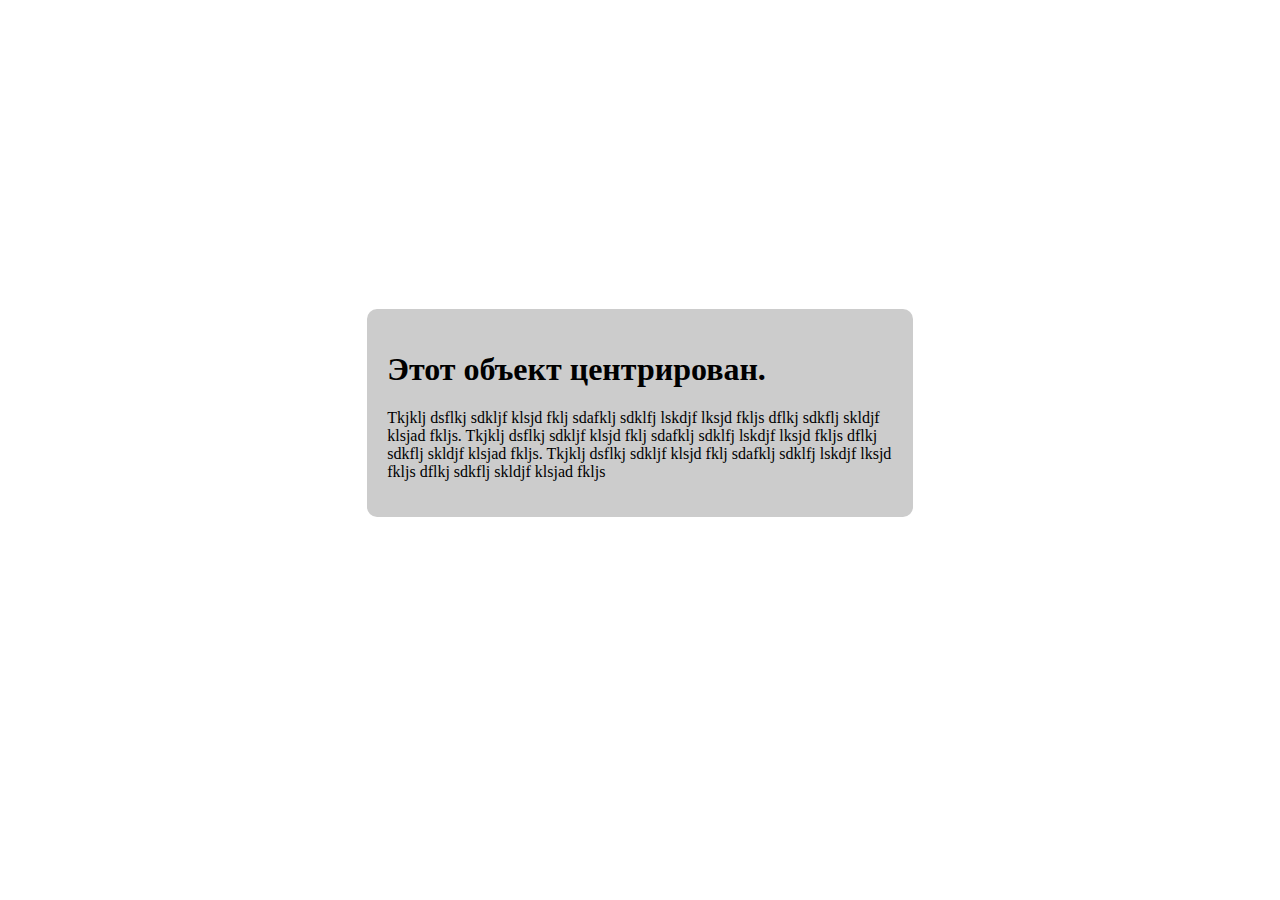
<file: глава-16-18/17_finished/flexbox-centering/index.html>
<!doctype html>
<html lang="en">
<head>
  <meta charset="utf-8">
  <title>Центрирование Flexbox</title>
<style>
  html { height: 100% ;}
  body {
    display: flex;
    align-items: center;
    justify-content: center;
    height: 90%;
  }
  div {
    max-width: 40%;
    background-color: #CCC;
    padding: 20px;
    border-radius: 10px
  }
</style>
</head>
<body>
  <div>
    <h1>Этот объект центрирован.</h1>
    <p>Tkjklj dsflkj sdkljf klsjd fklj sdafklj sdklfj lskdjf lksjd fkljs dflkj sdkflj skldjf klsjad fkljs. Tkjklj dsflkj sdkljf klsjd fklj sdafklj sdklfj lskdjf lksjd fkljs dflkj sdkflj skldjf klsjad fkljs. Tkjklj dsflkj sdkljf klsjd fklj sdafklj sdklfj lskdjf lksjd fkljs dflkj sdkflj skldjf klsjad fkljs</p>
  </div>
</body>
</html>
</file>
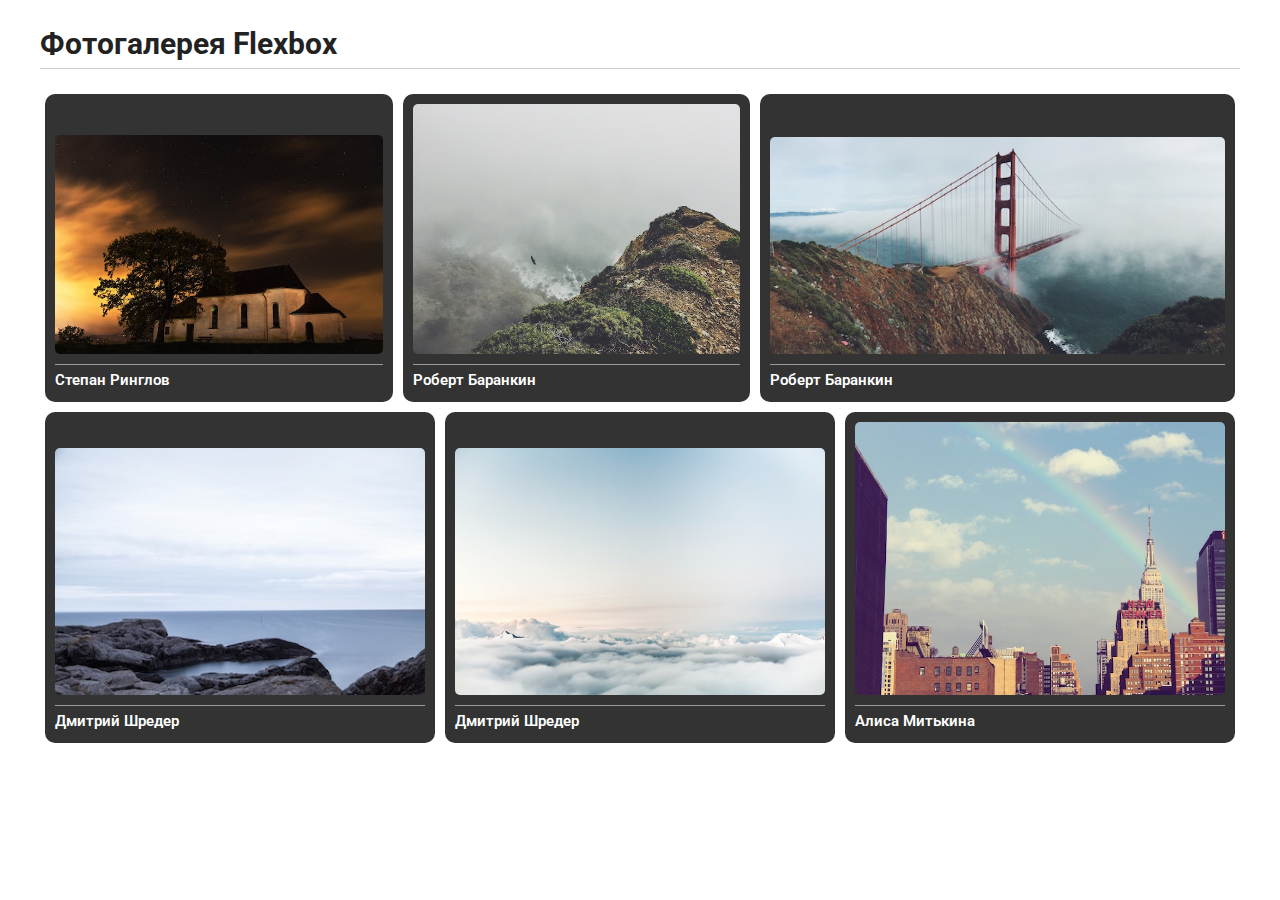
<file: глава-16-18/17_finished/gallery/index.html>
<!doctype html>
<html lang="en">
<head>
  <meta charset="utf-8">
  <title>Галерея Flexbox</title>
  <link href="https://fonts.googleapis.com/css?family=Roboto:400,300,700&subset=latin,Cyrillic" rel="stylesheet" type="text/css">
  <link rel="stylesheet" href="normalize.css">
  <link rel="stylesheet" href="styles.css">
</head>
<body>
<div class="container">
  <h1>Фотогалерея Flexbox</h1>
  <div class="gallery">
    <figure class="image">
      <img src="imgs/photo-1427806208781-b36531cb09ef.jpg">
      <figcaption>Степан Ринглов</figcaption>
    </figure>
    <figure class="image">
      <img src="imgs/photo-1428342109953-409d2876cdab.jpg">
      <figcaption>Роберт Баранкин</figcaption>
    </figure>
    <figure class="image wide">
      <img src="imgs/photo-1428342319217-5fdaf6d7898e.jpg">
      <figcaption>Роберт Баранкин</figcaption>
    </figure>
    <figure class="image">
      <img src="imgs/photo-1428908684367-2fe456a630bb.jpg">
      <figcaption>Дмитрий Шредер</figcaption>
    </figure>
    <figure class="image">
      <img src="imgs/photo-1428908728789-d2de25dbd4e2.jpg">
      <figcaption>Дмитрий Шредер</figcaption>
    </figure>
    <figure class="image">
      <img src="imgs/photo-1429043794791-eb8f26f44081.jpg">
      <figcaption>Алиса Митькина</figcaption>
    </figure>
  </div>
</div>
</body>
</html>
</file>
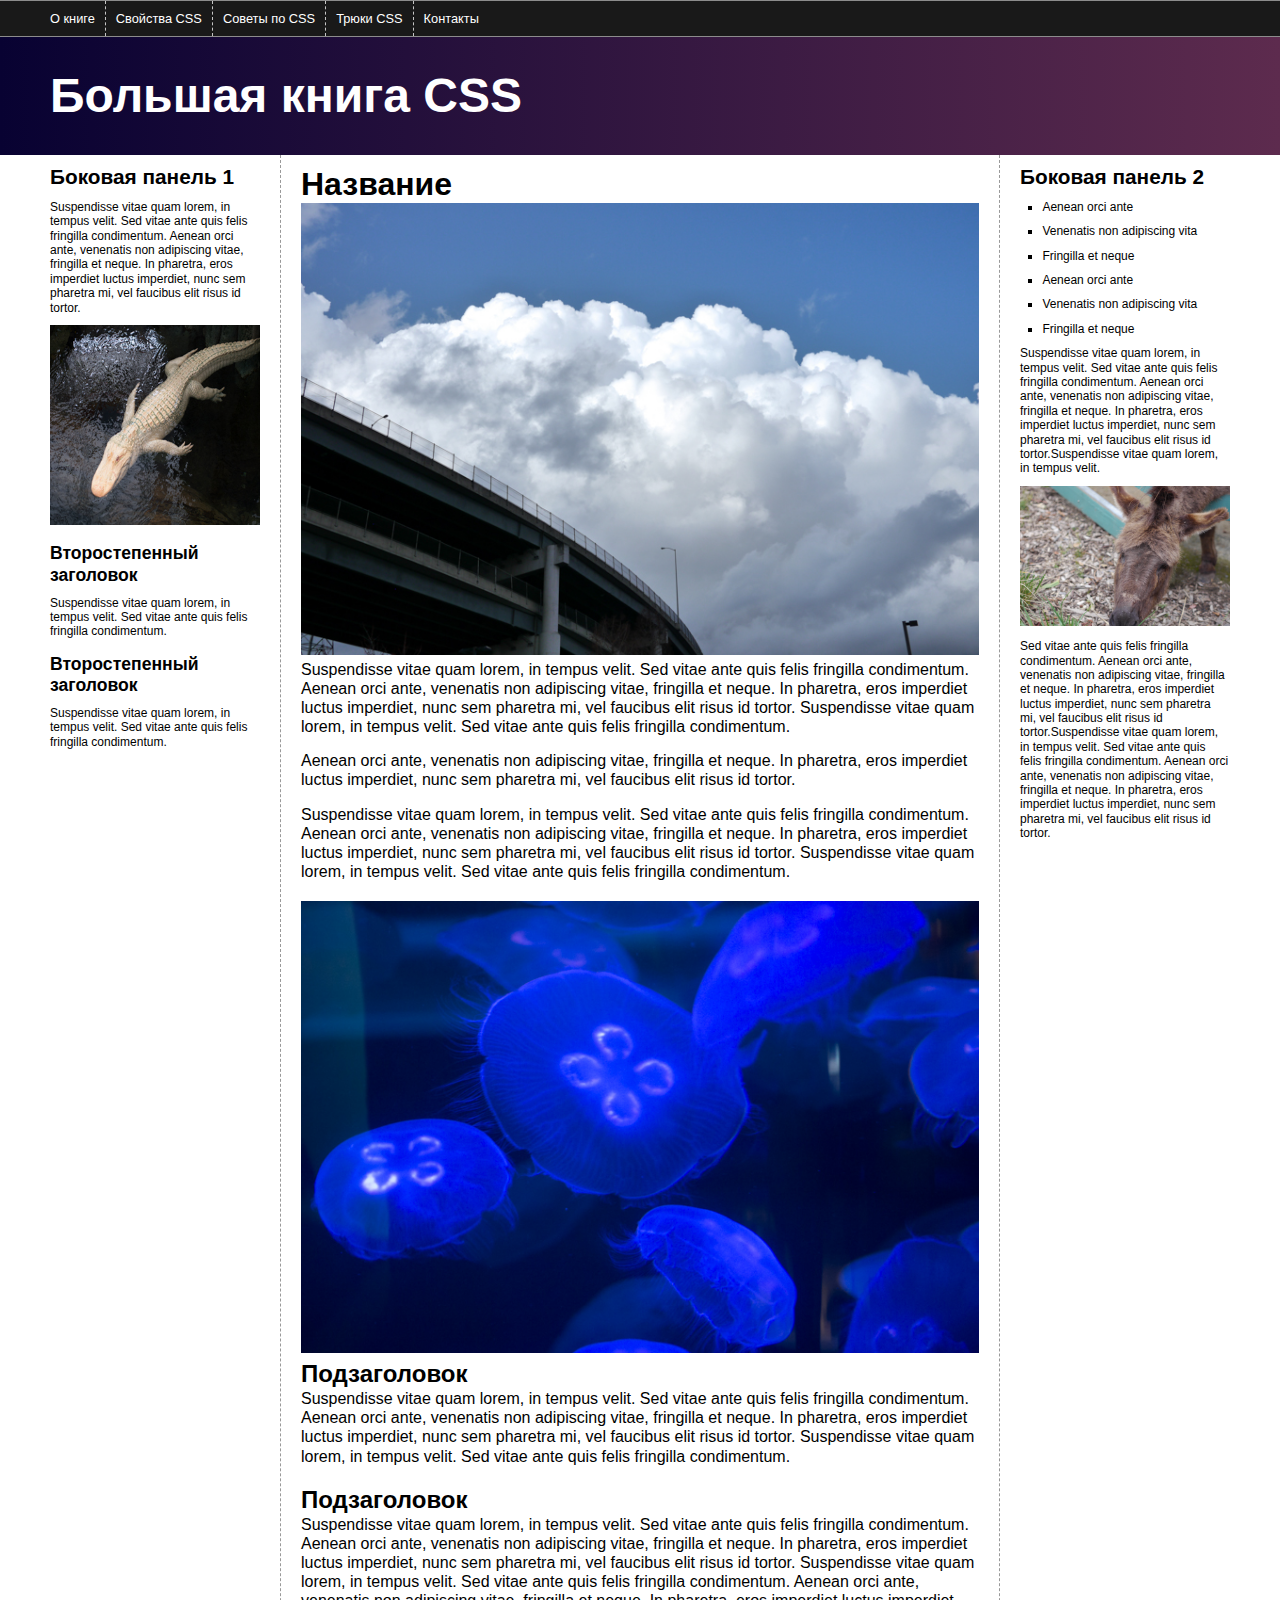
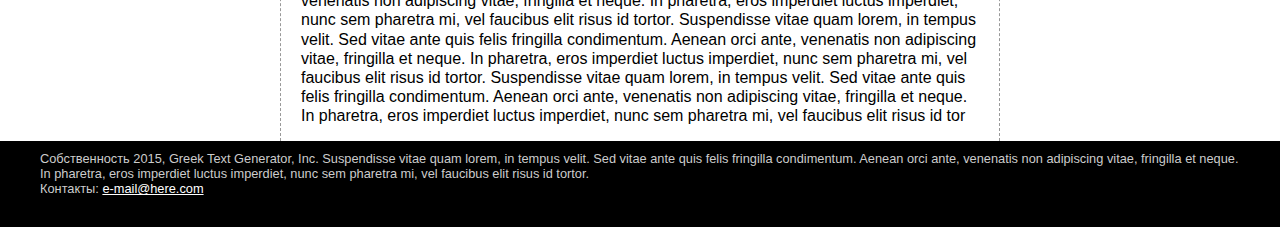
<file: Глава-15/15/new-source-order.html>
<!doctype html>
<html>
<head>
<meta charset="UTF-8">
<meta name="viewport" content="width=device-width">
<title>Большая книга CSS</title>
<link href="styles.css" rel="stylesheet">
</head>

<body>
<div class="pageWrapper">
<header>
<nav class="clear">
<ul>
<li><a href="#">О книге</a></li>
<li><a href="#">Свойства CSS</a></li>
<li><a href="#">Советы по CSS</a></li>
<li><a href="#">Трюки CSS</a></li>
<li><a href="#">Контакты</a></li>
</ul>
</nav>
<h1>Большая книга CSS</h1>
</header>
<div class="contentWrapper"> 
<div class="columnWrapper">
<!-- основной контент -->
<article class="main">
  <h2>Название</h2>
  <p><img src="imgs/clouds.jpg" alt="Облака" width="678" height="452">Suspendisse vitae quam lorem, in tempus velit. Sed vitae ante quis felis fringilla condimentum. Aenean orci ante, venenatis non adipiscing vitae, fringilla et neque. In pharetra, eros imperdiet luctus imperdiet, nunc sem pharetra mi, vel faucibus elit risus id tortor. Suspendisse vitae quam lorem, in tempus velit. Sed vitae ante quis felis fringilla condimentum.</p>
  <p>Aenean orci ante, venenatis non adipiscing vitae, fringilla et neque. In pharetra, eros imperdiet luctus imperdiet, nunc sem pharetra mi, vel faucibus elit risus id tortor. </p>
  <p>Suspendisse vitae quam lorem, in tempus velit. Sed vitae ante quis felis fringilla condimentum. Aenean orci ante, venenatis non adipiscing vitae, fringilla et neque. In pharetra, eros imperdiet luctus imperdiet, nunc sem pharetra mi, vel faucibus elit risus id tortor. Suspendisse vitae quam lorem, in tempus velit. Sed vitae ante quis felis fringilla condimentum. </p>
  <h3><img src="imgs/jellyfish.jpg" alt="Медуза" width="678" height="452">Подзаголовок</h3>
  <p>Suspendisse vitae quam lorem, in tempus velit. Sed vitae ante quis felis fringilla condimentum. Aenean orci ante, venenatis non adipiscing vitae, fringilla et neque. In pharetra, eros imperdiet luctus imperdiet, nunc sem pharetra mi, vel faucibus elit risus id tortor. Suspendisse vitae quam lorem, in tempus velit. Sed vitae ante quis felis fringilla condimentum. </p>
  <h3>Подзаголовок</h3>
  <p>Suspendisse vitae quam lorem, in tempus velit. Sed vitae ante quis felis fringilla condimentum. Aenean orci ante, venenatis non adipiscing vitae, fringilla et neque. In pharetra, eros imperdiet luctus imperdiet, nunc sem pharetra mi, vel faucibus elit risus id tortor. Suspendisse vitae quam lorem, in tempus velit. Sed vitae ante quis felis fringilla condimentum. Aenean orci ante, venenatis non adipiscing vitae, fringilla et neque. In pharetra, eros imperdiet luctus imperdiet, nunc sem pharetra mi, vel faucibus elit risus id tortor. Suspendisse vitae quam lorem, in tempus velit. Sed vitae ante quis felis fringilla condimentum. Aenean orci ante, venenatis non adipiscing vitae, fringilla et neque. In pharetra, eros imperdiet luctus imperdiet, nunc sem pharetra mi, vel faucibus elit risus id tortor. Suspendisse vitae quam lorem, in tempus velit. Sed vitae ante quis felis fringilla condimentum. Aenean orci ante, venenatis non adipiscing vitae, fringilla et neque. In pharetra, eros imperdiet luctus imperdiet, nunc sem pharetra mi, vel faucibus elit risus id tor</p>
</article>
<!-- первая боковая панель -->
<aside class="sidebar1">
  <h2>Боковая панель 1</h2>
  <p>Suspendisse vitae quam lorem, in tempus velit. Sed vitae ante quis felis fringilla condimentum. Aenean orci ante, venenatis non adipiscing vitae, fringilla et neque. In pharetra, eros imperdiet luctus imperdiet, nunc sem pharetra mi, vel faucibus elit risus id tortor.  </p>
  <p><img src="imgs/gator.jpg" alt="Аллигатор" width="300" height="200"></p>
  <h3>Второстепенный заголовок</h3>
  <p>Suspendisse vitae quam lorem, in tempus velit. Sed vitae ante quis felis fringilla condimentum.  </p>
  <h3>Второстепенный заголовок</h3>
  <p>Suspendisse vitae quam lorem, in tempus velit. Sed vitae ante quis felis fringilla condimentum. </p>
</aside>
</div>
<!-- вторая боковая панель -->
<aside class="sidebar2">
<h2>Боковая панель 2 </h2>
  <ul>
    <li>Aenean orci ante</li>
    <li>Venenatis non adipiscing vita</li>
    <li> Fringilla et neque</li>
    <li>Aenean orci ante</li>
    <li>Venenatis non adipiscing vita</li>
    <li> Fringilla et neque</li>
  </ul>
  <p>Suspendisse vitae quam lorem, in tempus velit. Sed vitae ante quis felis fringilla condimentum. Aenean orci ante, venenatis non adipiscing vitae, fringilla et neque. In pharetra, eros imperdiet luctus imperdiet, nunc sem pharetra mi, vel faucibus elit risus id tortor.Suspendisse vitae quam lorem, in tempus velit. </p>
  <p><img src="imgs/mule.jpg" alt="Ослик" width="210" height="140"></p>
  <p>Sed vitae ante quis felis fringilla condimentum. Aenean orci ante, venenatis non adipiscing vitae, fringilla et neque. In pharetra, eros imperdiet luctus imperdiet, nunc sem pharetra mi, vel faucibus elit risus id tortor.Suspendisse vitae quam lorem, in tempus velit. Sed vitae ante quis felis fringilla condimentum. Aenean orci ante, venenatis non adipiscing vitae, fringilla et neque. In pharetra, eros imperdiet luctus imperdiet, nunc sem pharetra mi, vel faucibus elit risus id tortor.</p>
</aside>
</div>
<footer>
<p>Собственность 2015, Greek Text Generator, Inc.
Suspendisse vitae quam lorem, in tempus velit. Sed vitae ante quis felis fringilla condimentum. Aenean orci ante, venenatis non adipiscing vitae, fringilla et neque. In pharetra, eros imperdiet luctus imperdiet, nunc sem pharetra mi, vel faucibus elit risus id tortor.</p>
<p>Контакты: <a href="mailto:nobody@nowhere.com">e-mail@here.com</a></p>
</footer>
</div>
</body>
</html>
</file>
<file: Глава-14/14/styles.css>
/* сброс стилей браузера */
html, body, div, span, object, iframe, h1, h2, h3, h4, h5, h6, p, blockquote, pre, a, abbr, acronym, address, big, cite, code, del, dfn, em, img, ins, kbd, q, s, samp,small, strike, strong, sub, sup, tt, var, b, u, i, center, dl, dt, dd, ol, ul, li, fieldset, form, label, legend,
table, caption, tbody, tfoot, thead, tr, th, td, article, aside, canvas, details, embed, 
figure, figcaption, footer, header, hgroup, menu, nav, output, ruby, section, summary,
time, mark, audio, video {
	margin: 0;
	padding: 0;
	border: 0;
	font-size: 100%;
	vertical-align: baseline;
}
article, aside, details, figcaption, figure, footer, header, hgroup, menu, nav, section {
	display: block;
}
body {
	line-height: 1.2;
}
ol { 
	padding-left: 1.4em;
	list-style: decimal;
}
ul {
	padding-left: 1.4em;
	list-style: square;
}
table {
	border-collapse: collapse;
	border-spacing: 0;
} 
/* конец кода сброса стилей браузера */

/* веб-шрифты */

@font-face {
    font-family: 'Titillium';
    src: url('fonts/TitilliumText22L001-webfont.eot');
    src: url('fonts/TitilliumText22L001-webfont.eot?#iefix') format('embedded-opentype'),
         url('fonts/TitilliumText22L001-webfont.woff') format('woff'),
         url('fonts/TitilliumText22L001-webfont.ttf') format('truetype'),
         url('fonts/TitilliumText22L001-webfont.svg#TitilliumText22LThin') format('svg');
    font-weight: 100;
    font-style: normal;
}
@font-face {
    font-family: 'Titillium';
    src: url('fonts/TitilliumText22L003-webfont.eot');
    src: url('fonts/TitilliumText22L003-webfont.eot?#iefix') format('embedded-opentype'),
         url('fonts/TitilliumText22L003-webfont.woff') format('woff'),
         url('fonts/TitilliumText22L003-webfont.ttf') format('truetype'),
         url('fonts/TitilliumText22L003-webfont.svg#TitilliumText22LRegular') format('svg');
    font-weight: 400;
    font-style: normal;
}
@font-face {
    font-family: 'Titillium';
    src: url('fonts/TitilliumText22L005-webfont.eot');
    src: url('fonts/TitilliumText22L005-webfont.eot?#iefix') format('embedded-opentype'),
         url('fonts/TitilliumText22L005-webfont.woff') format('woff'),
         url('fonts/TitilliumText22L005-webfont.ttf') format('truetype'),
         url('fonts/TitilliumText22L005-webfont.svg#TitilliumText22LBold') format('svg');
    font-weight: 700;
    font-style: normal;
}
body {
	max-width: 1024px;
	margin: 0 auto;	
}
header h1 {
	font: 700 72px Titillium, Arial, sans-serif;
	color: rgb(232,113,35);
	text-shadow: 0 0 5px white,
	             3px 3px 5px rgba(0,0,0,.5);
}
nav ul {
	margin: 0;
	padding: 0;
	list-style-type: none;	
}
nav li {
	display: inline;	
}
nav a {
	display: inline-block;
	padding: 9px 20px 5px 20px;
	border-radius:20px;
	text-decoration: none;	
	font-family: Titillium, Arial, sans-serif;
	font-weight: 700;
	color: white;
	text-shadow: 2px 2px 4px rgba(0,0,0,1);
	text-transform:uppercase;
	font-size: .9em;
	letter-spacing: .1em;
	background-color: rgb(232,113,35);
	background: -webkit-linear-gradient(top, rgba(232,113,35,1),rgba(232,113,35,.5));
	background: -moz-linear-gradient(top, rgba(232,113,35,1),rgba(232,113,35,.5));
	background: -o-linear-gradient(top, rgba(232,113,35,1),rgba(232,113,35,.5));
	background: linear-gradient(top, rgba(232,113,35,1),rgba(232,113,35,.5));
	border: 1px solid rgb(232,113,35);
	margin-right: 5px;
}
figcaption strong {
	font-weight: 700;
	display: block;
}
footer .copyright {
	font-family: Titillium, Arial, sans-serif;
	font-weight: 700;
	color: white;
	margin: 0 auto;
	max-width: 1024px;
}

/* стили из практикума главы 14 */

header .badge{
	position: absolute;
	top: -20px;
	left: -90px;
	z-index: -1;
}
header{
	position: relative;
	margin-top: 20px;
	padding: 20px 0 0 10px;

}
header nav{

	position: absolute;
	right: 0;
	top: 45px;

}
 .gallery figure{
	 display: inline-block;
	 width: 300px;
	 height: 210px;
	 margin: 15px;
	 position: relative;
 }
 .gallery figcaption{
	 position: absolute;
	 top: 15%;
	 bottom: 15%;
	 left: 0;
	 right: 0;
	 background-color: rgba(153, 153,153,.9);
	 padding: 20px;
	 font-family: Titillium, Arrial, sans-serif;
	 font-weight: 400;
	 font-size: 9 em;
	 color: white;
	 opacity: 0;
	 transition: opacity .75s ease-out;

 }
 .gallery figure:hover figcaption{
	 opacity:1
 }
footer{
	position:fixed;
	bottom: 0;
	left: 0;
	right: 0;
	padding: 10px;
	background-color: black;
	color: white;
}
</file>
<file: Глава-15/15/styles.css>
/* сброс стилей браузера */
* {
  box-sizing: border-box; 
}
html, body, div, span, object, iframe, h1, h2, h3, h4, h5, h6, p, blockquote, pre, a, abbr, acronym, address, big, cite, code, del, dfn, em, img, ins, kbd, q, s, samp,small, strike, strong, sub, sup, tt, var, b, u, i, center, dl, dt, dd, ol, ul, li, fieldset, form, label, legend,
table, caption, tbody, tfoot, thead, tr, th, td, article, aside, canvas, details, embed, 
figure, figcaption, footer, header, hgroup, menu, nav, output, ruby, section, summary,
time, mark, audio, video {
	margin: 0;
	padding: 0;
	border: 0;
	font-size: 100%;
	vertical-align: baseline;
}
article, aside, details, figcaption, figure, footer, header, hgroup, menu, nav, section {
	display: block;
}
body {
	line-height: 1.2;
}
ol { 
	padding-left: 1.4em;
	list-style: decimal;
}
ul {
	padding-left: 1.4em;
	list-style: square;
}
table {
	border-collapse: collapse;
	border-spacing: 0;
} 
/* конец кода сброса стилей браузера */

.clear:after {
  content: " ";
  display: table;
  clear: both;
}

.clear {
	zoom: 1;	
}

body {
	font-family: 'Helvetica Neue', Helvetica, Arial, sans-serif;	
}


header {
	background-color:rgb(93,43,78); 
	background-image: linear-gradient(to left, rgb(93,43,78), rgb(8,2,50));
	padding-bottom: 30px;
}

header h1 {
	font-size: 3em;	
	color: white;
	font-weight: bold;
	padding-top: 30px;
	clear: both;
	padding-left: 10px;
}

nav {
	background-color: rgb(25,25,25);
	border: 1px solid rgba(255,255,255,.5);	
	border-left: none;
	border-right: none;
}
nav ul {
	padding: 0;
	margin: 0;	
}
nav li {
	float: left;
	padding: 0;
	margin: 0;
	list-style: none;	
}
nav a {
	float: left;
	font-size: .8em;	
	color: white;
	font-weight: normal;
	text-decoration: none;
	padding: 10px;
	border-right: 1px dashed rgba(255,255,255,.75);
	transition: all .5s;
}
nav li:last-of-type a {
	border-right: none;	
}
nav a:hover {
	background-color: rgb(93,43,78);
}
aside h2 {
	font-size: 1.3em;
	margin-top: 10px;	
}
aside h3 {
	font-size: 1.1em;
	margin-top: 15px;
}
aside p, aside li {
	font-size: .75em;
	margin-top: 10px;	
}
.main h2 {
	font-size: 2em;
	margin-top: 10px;	
}
.main h3 {
	font-size: 1.5em;
	margin-top: 20px;	
}
.main p {
	margin-bottom: 15px;	
}
footer {
	margin-top: 15px;
	font-size: .8em;	
	padding: 10px 10px 30px 10px;
	background-color: black;
	color: rgb(204,204,204);
}
footer a {
	color: white;	
}
/* пользовательские стили  */

/* раскомментируйте этот стиль, если хотите всю страницу, включая фоновый цвет, ограничить центрированным блоком размером 1200 пикселов  */
/*.pageWrapper {
	max-width: 1200px;
	margin: 0 auto;	
}*/


.columnWrapper {
    float: left;
    width: 80%;
}

.sidebar1 {
  float: left;
  width: 25%;
  padding: 0 20px 0 10px;
}
.main {
  float: right;
  width: 75%;
  padding: 0 20px;
  border-left: dashed 1px rgb(153,153,153);
  border-right: dashed 1px rgb(153,153,153);
}
.sidebar2 {
  float: right;
  width: 20%; 
  padding: 0 10px 0 20px;
}
footer {
  clear: both;  
}
nav ul, header h1, footer p, .contentWrapper {
  max-width: 1200px;
  margin: 0 auto; 
}
img {
  max-width: 100%;
}
img.half {
    max-width: 50%;
}
img.left {
    float: left;
    margin: 0 10px 10px 0;
}
img.right {
    float: right;
    margin: 0 0 10px 10px;
}
@media (min-width: 481px) and (max-width:768px) {
	.sidebar2 {
	  float: none;
	  width: auto;
	  clear: both;
	  border-top: 2px solid black;
	  padding-top: 10px;
	}
	.columnWrapper {
	  width: auto;
	}
	.main {
	  border-right: none;
	}
  }
  
  @media (max-width:480px) {
	.columnWrapper, .main, .sidebar1, .sidebar2 {
	  float: none;
	  width: auto;
	}
	.main {
	  border: none;
	}
	.sidebar1, .sidebar2 {
	  border-top: 2px solid black;
	  margin-top: 25px;
	  padding-top: 10px;
	}
	header h1 {
	  font-size: 1.5em;
	}
	nav {
	 text-align: center;
	}
	nav li {
	  float: none;
	  display: inline-block;
	}
  
	nav a {
	  float: none;
	  display: inline-block;
	  border: none;
	}
  }
</file>
<file: Глава-15/15_finished/styles.css>
/* сброс стилей браузера */
* {
  box-sizing: border-box; 
}
html, body, div, span, object, iframe, h1, h2, h3, h4, h5, h6, p, blockquote, pre, a, abbr, acronym, address, big, cite, code, del, dfn, em, img, ins, kbd, q, s, samp,small, strike, strong, sub, sup, tt, var, b, u, i, center, dl, dt, dd, ol, ul, li, fieldset, form, label, legend,
table, caption, tbody, tfoot, thead, tr, th, td, article, aside, canvas, details, embed, 
figure, figcaption, footer, header, hgroup, menu, nav, output, ruby, section, summary,
time, mark, audio, video {
	margin: 0;
	padding: 0;
	border: 0;
	font-size: 100%;
	vertical-align: baseline;
}
article, aside, details, figcaption, figure, footer, header, hgroup, menu, nav, section {
	display: block;
}
body {
	line-height: 1.2;
}
ol { 
	padding-left: 1.4em;
	list-style: decimal;
}
ul {
	padding-left: 1.4em;
	list-style: square;
}
table {
	border-collapse: collapse;
	border-spacing: 0;
} 
/* конец кода сброса стилей браузера */

.clear:after {
  content: " ";
  display: table;
  clear: both;
}

.clear {
	zoom: 1;	
}

body {
	font-family: 'Helvetica Neue', Helvetica, Arial, sans-serif;	
}


header {
	background-color:rgb(93,43,78); 
	background-image: linear-gradient(to left, rgb(93,43,78), rgb(8,2,50));
	padding-bottom: 30px;
}

header h1 {
	font-size: 3em;	
	color: white;
	font-weight: bold;
	padding-top: 30px;
	clear: both;
	padding-left: 10px;
}

nav {
	background-color: rgb(25,25,25);
	border: 1px solid rgba(255,255,255,.5);	
	border-left: none;
	border-right: none;
}
nav ul {
	padding: 0;
	margin: 0;	
}
nav li {
	float: left;
	padding: 0;
	margin: 0;
	list-style: none;	
}
nav a {
	float: left;
	font-size: .8em;	
	color: white;
	font-weight: normal;
	text-decoration: none;
	padding: 10px;
	border-right: 1px dashed rgba(255,255,255,.75);
	transition: all .5s;
}
nav li:last-of-type a {
	border-right: none;	
}
nav a:hover {
	background-color: rgb(93,43,78);
}
aside h2 {
	font-size: 1.3em;
	margin-top: 10px;	
}
aside h3 {
	font-size: 1.1em;
	margin-top: 15px;
}
aside p, aside li {
	font-size: .75em;
	margin-top: 10px;	
}
.main h2 {
	font-size: 2em;
	margin-top: 10px;	
}
.main h3 {
	font-size: 1.5em;
	margin-top: 20px;	
}
.main p {
	margin-bottom: 15px;	
}
footer {
	margin-top: 15px;
	font-size: .8em;	
	padding: 10px 10px 30px 10px;
	background-color: black;
	color: rgb(204,204,204);
}
footer a {
	color: white;	
}
/* пользовательские стили  */

/* раскомментируйте этот стиль, если хотите всю страницу, включая фоновый цвет, ограничить центрированным блоком размером 1200 пикселов  */
/*.pageWrapper {
	max-width: 1200px;
	margin: 0 auto;	
}*/

.columnWrapper {
    float: left;
    width: 80%;
}

.sidebar1 {
  float: left;
  width: 25%;
  padding: 0 20px 0 10px;
}
.main {
  float: right;
  width: 75%;
  padding: 0 20px;
  border-left: dashed 1px rgb(153,153,153);
  border-right: dashed 1px rgb(153,153,153);
}
.sidebar2 {
  float: right;
  width: 20%; 
  padding: 0 10px 0 20px;
}
footer {
  clear: both;  
}
nav ul, header h1, footer p, .contentWrapper {
  max-width: 1200px;
  margin: 0 auto; 
}
img {
  max-width: 100%;
}
img.half {
    max-width: 50%;
}
img.left {
    float: left;
    margin: 0 10px 10px 0;
}
img.right {
    float: right;
    margin: 0 0 10px 10px;
}

@media (min-width: 481px) and (max-width:768px) {
  .sidebar2 {
    float: none;
    width: auto;
    clear: both;
    border-top: 2px solid black;
    padding-top: 10px;
  }
  .columnWrapper {
    width: auto;
  }
  .main {
    border-right: none;
  }
}

@media (max-width:480px) {
  .columnWrapper, .main, .sidebar1, .sidebar2 {
    float: none;
    width: auto;
  }
  .main {
    border: none;
  }
  .sidebar1, .sidebar2 {
    border-top: 2px solid black;
    margin-top: 25px;
    padding-top: 10px;
  }
  header h1 {
    font-size: 1.5em;
  }
  nav {
   text-align: center;
  }
  nav li {
    float: none;
    display: inline-block;
  }

  nav a {
    float: none;
    display: inline-block;
    border: none;
  }
}
</file>
<file: глава-16-18/16/css/skeleton.css>
/*
* Skeleton V2.0.4
* Copyright 2014, Dave Gamache
* www.getskeleton.com
* Free to use under the MIT license.
* http://www.opensource.org/licenses/mit-license.php
* 12/29/2014
*/


/* Table of contents
––––––––––––––––––––––––––––––––––––––––––––––––––
- Grid
- Base Styles
- Typography
- Links
- Buttons
- Forms
- Lists
- Code
- Tables
- Spacing
- Utilities
- Clearing
- Media Queries
*/


/* Grid
–––––––––––––––––––––––––––––––––––––––––––––––––– */
.container {
  position: relative;
  width: 100%;
  max-width: 960px;
  margin: 0 auto;
  padding: 0 20px;
  box-sizing: border-box; }
.column,
.columns {
  width: 100%;
  float: left;
  box-sizing: border-box; }

/* For devices larger than 400px */
@media (min-width: 400px) {
  .container {
    width: 85%;
    padding: 0; }
}

/* For devices larger than 550px */
@media (min-width: 550px) {
  .container {
    width: 80%; }
  .column,
  .columns {
    margin-left: 4%; }
  .column:first-child,
  .columns:first-child {
    margin-left: 0; }

  .one.column,
  .one.columns                    { width: 4.66666666667%; }
  .two.columns                    { width: 13.3333333333%; }
  .three.columns                  { width: 22%;            }
  .four.columns                   { width: 30.6666666667%; }
  .five.columns                   { width: 39.3333333333%; }
  .six.columns                    { width: 48%;            }
  .seven.columns                  { width: 56.6666666667%; }
  .eight.columns                  { width: 65.3333333333%; }
  .nine.columns                   { width: 74.0%;          }
  .ten.columns                    { width: 82.6666666667%; }
  .eleven.columns                 { width: 91.3333333333%; }
  .twelve.columns                 { width: 100%; margin-left: 0; }

  .one-third.column               { width: 30.6666666667%; }
  .two-thirds.column              { width: 65.3333333333%; }

  .one-half.column                { width: 48%; }

  /* Offsets */
  .offset-by-one.column,
  .offset-by-one.columns          { margin-left: 8.66666666667%; }
  .offset-by-two.column,
  .offset-by-two.columns          { margin-left: 17.3333333333%; }
  .offset-by-three.column,
  .offset-by-three.columns        { margin-left: 26%;            }
  .offset-by-four.column,
  .offset-by-four.columns         { margin-left: 34.6666666667%; }
  .offset-by-five.column,
  .offset-by-five.columns         { margin-left: 43.3333333333%; }
  .offset-by-six.column,
  .offset-by-six.columns          { margin-left: 52%;            }
  .offset-by-seven.column,
  .offset-by-seven.columns        { margin-left: 60.6666666667%; }
  .offset-by-eight.column,
  .offset-by-eight.columns        { margin-left: 69.3333333333%; }
  .offset-by-nine.column,
  .offset-by-nine.columns         { margin-left: 78.0%;          }
  .offset-by-ten.column,
  .offset-by-ten.columns          { margin-left: 86.6666666667%; }
  .offset-by-eleven.column,
  .offset-by-eleven.columns       { margin-left: 95.3333333333%; }

  .offset-by-one-third.column,
  .offset-by-one-third.columns    { margin-left: 34.6666666667%; }
  .offset-by-two-thirds.column,
  .offset-by-two-thirds.columns   { margin-left: 69.3333333333%; }

  .offset-by-one-half.column,
  .offset-by-one-half.columns     { margin-left: 52%; }

}


/* Base Styles
–––––––––––––––––––––––––––––––––––––––––––––––––– */
/* NOTE
html is set to 62.5% so that all the REM measurements throughout Skeleton
are based on 10px sizing. So basically 1.5rem = 15px :) */
html {
  font-size: 62.5%; }
body {
  font-size: 1.5em; /* currently ems cause chrome bug misinterpreting rems on body element */
  line-height: 1.6;
  font-weight: 400;
  font-family: "Roboto", "HelveticaNeue", "Helvetica Neue", Helvetica, Arial, sans-serif;
  color: #222; }


/* Typography
–––––––––––––––––––––––––––––––––––––––––––––––––– */
h1, h2, h3, h4, h5, h6 {
  margin-top: 0;
  margin-bottom: 2rem;
  font-weight: 300; }
h1 { font-size: 4.0rem; line-height: 1.2;  letter-spacing: -.1rem;}
h2 { font-size: 3.6rem; line-height: 1.25; letter-spacing: -.1rem; }
h3 { font-size: 3.0rem; line-height: 1.3;  letter-spacing: -.1rem; }
h4 { font-size: 2.4rem; line-height: 1.35; letter-spacing: -.08rem; }
h5 { font-size: 1.8rem; line-height: 1.5;  letter-spacing: -.05rem; }
h6 { font-size: 1.5rem; line-height: 1.6;  letter-spacing: 0; }

/* стили для ширины крупнее фаблетов */
@media (min-width: 550px) {
  h1 { font-size: 5.0rem; }
  h2 { font-size: 4.2rem; }
  h3 { font-size: 3.6rem; }
  h4 { font-size: 3.0rem; }
  h5 { font-size: 2.4rem; }
  h6 { font-size: 1.5rem; }
}

p {
  margin-top: 0; }


/* Links
–––––––––––––––––––––––––––––––––––––––––––––––––– */
a {
  color: #1EAEDB; }
a:hover {
  color: #0FA0CE; }


/* Buttons
–––––––––––––––––––––––––––––––––––––––––––––––––– */
.button,
button,
input[type="submit"],
input[type="reset"],
input[type="button"] {
  display: inline-block;
  height: 38px;
  padding: 0 30px;
  color: #555;
  text-align: center;
  font-size: 11px;
  font-weight: 600;
  line-height: 38px;
  letter-spacing: .1rem;
  text-transform: uppercase;
  text-decoration: none;
  white-space: nowrap;
  background-color: transparent;
  border-radius: 4px;
  border: 1px solid #bbb;
  cursor: pointer;
  box-sizing: border-box; }
.button:hover,
button:hover,
input[type="submit"]:hover,
input[type="reset"]:hover,
input[type="button"]:hover,
.button:focus,
button:focus,
input[type="submit"]:focus,
input[type="reset"]:focus,
input[type="button"]:focus {
  color: #333;
  border-color: #888;
  outline: 0; }
.button.button-primary,
button.button-primary,
input[type="submit"].button-primary,
input[type="reset"].button-primary,
input[type="button"].button-primary {
  color: #FFF;
  background-color: #33C3F0;
  border-color: #33C3F0; }
.button.button-primary:hover,
button.button-primary:hover,
input[type="submit"].button-primary:hover,
input[type="reset"].button-primary:hover,
input[type="button"].button-primary:hover,
.button.button-primary:focus,
button.button-primary:focus,
input[type="submit"].button-primary:focus,
input[type="reset"].button-primary:focus,
input[type="button"].button-primary:focus {
  color: #FFF;
  background-color: #1EAEDB;
  border-color: #1EAEDB; }


/* Forms
–––––––––––––––––––––––––––––––––––––––––––––––––– */
input[type="email"],
input[type="number"],
input[type="search"],
input[type="text"],
input[type="tel"],
input[type="url"],
input[type="password"],
textarea,
select {
  height: 38px;
  padding: 6px 10px; /* The 6px vertically centers text on FF, ignored by Webkit */
  background-color: #fff;
  border: 1px solid #D1D1D1;
  border-radius: 4px;
  box-shadow: none;
  box-sizing: border-box; }
/* Removes awkward default styles on some inputs for iOS */
input[type="email"],
input[type="number"],
input[type="search"],
input[type="text"],
input[type="tel"],
input[type="url"],
input[type="password"],
textarea {
  -webkit-appearance: none;
     -moz-appearance: none;
          appearance: none; }
textarea {
  min-height: 65px;
  padding-top: 6px;
  padding-bottom: 6px; }
input[type="email"]:focus,
input[type="number"]:focus,
input[type="search"]:focus,
input[type="text"]:focus,
input[type="tel"]:focus,
input[type="url"]:focus,
input[type="password"]:focus,
textarea:focus,
select:focus {
  border: 1px solid #33C3F0;
  outline: 0; }
label,
legend {
  display: block;
  margin-bottom: .5rem;
  font-weight: 600; }
fieldset {
  padding: 0;
  border-width: 0; }
input[type="checkbox"],
input[type="radio"] {
  display: inline; }
label > .label-body {
  display: inline-block;
  margin-left: .5rem;
  font-weight: normal; }


/* Lists
–––––––––––––––––––––––––––––––––––––––––––––––––– */
ul {
  list-style: circle inside; }
ol {
  list-style: decimal inside; }
ol, ul {
  padding-left: 0;
  margin-top: 0; }
ul ul,
ul ol,
ol ol,
ol ul {
  margin: 1.5rem 0 1.5rem 3rem;
  font-size: 90%; }
li {
  margin-bottom: 1rem; }


/* Code
–––––––––––––––––––––––––––––––––––––––––––––––––– */
code {
  padding: .2rem .5rem;
  margin: 0 .2rem;
  font-size: 90%;
  white-space: nowrap;
  background: #F1F1F1;
  border: 1px solid #E1E1E1;
  border-radius: 4px; }
pre > code {
  display: block;
  padding: 1rem 1.5rem;
  white-space: pre; }


/* Tables
–––––––––––––––––––––––––––––––––––––––––––––––––– */
th,
td {
  padding: 12px 15px;
  text-align: left;
  border-bottom: 1px solid #E1E1E1; }
th:first-child,
td:first-child {
  padding-left: 0; }
th:last-child,
td:last-child {
  padding-right: 0; }


/* Spacing
–––––––––––––––––––––––––––––––––––––––––––––––––– */
button,
.button {
  margin-bottom: 1rem; }
input,
textarea,
select,
fieldset {
  margin-bottom: 1.5rem; }
pre,
blockquote,
dl,
figure,
table,
p,
ul,
ol,
form {
  margin-bottom: 2.5rem; }


/* Utilities
–––––––––––––––––––––––––––––––––––––––––––––––––– */
.u-full-width {
  width: 100%;
  box-sizing: border-box; }
.u-max-full-width {
  max-width: 100%;
  box-sizing: border-box; }
.u-pull-right {
  float: right; }
.u-pull-left {
  float: left; }


/* Misc
–––––––––––––––––––––––––––––––––––––––––––––––––– */
hr {
  margin-top: 3rem;
  margin-bottom: 3.5rem;
  border-width: 0;
  border-top: 1px solid #E1E1E1; }


/* Clearing
–––––––––––––––––––––––––––––––––––––––––––––––––– */

/* Self Clearing Goodness */
.container:after,
.row:after,
.u-cf {
  content: "";
  display: table;
  clear: both; }


/* Media Queries
–––––––––––––––––––––––––––––––––––––––––––––––––– */
/*
Note: The best way to structure the use of media queries is to create the queries
near the relevant code. For example, if you wanted to change the styles for buttons
on small devices, paste the mobile query code up in the buttons section and style it
there.
*/


/* стили для ширины крупнее мобильных */
@media (min-width: 400px) {}

/* Larger than phablet (also point when grid becomes active) */
@media (min-width: 550px) {}

/* стили для ширины крупнее планшетов */
@media (min-width: 750px) {}

/* стили для ширины крупнее компьютерных мониторов */
@media (min-width: 1000px) {}

/* стили для ширины крупнее компьютерных HD-мониторов */
@media (min-width: 1200px) {}
</file>
<file: глава-16-18/16/css/custom.css>
/* запросы mobile first */
/* стили для любой ширины */
.header{
    padding: 30px 0 20px 0;
    background-image: url(../imgs/header.jpg);
    background-size: cover;
}
.logo{
    font-weight: 600;
    color: rgb(255,209,143);
    background-color: black;
    position:fixed;
    top: 0;
    left: 0;
    right: 0;
    padding-left: 10px;
    z-index: 100;

}
.nav{
    text-align: right;

}
.nav .button{
    width: 48%;
    margin:2px 0 ;
}
.button{
    background-color: rgba(255,255,255,.3);
}
.action{
    text-align: center;
    padding-top: 37px;
}
.action h1{
    margin: 0 0 20px 0;
    
}
h1{
    font-size: 3rem;
}
h2{
    font-size: 2.5rem;
}

/* стили для ширины крупнее мобильных */
/* стили для ширины 400 пикселов и выше */
@media (min-width: 400px) {
 
}

/* стили для ширины крупнее фаблетов */
/* стили для ширины 550 пикселов и выше */
@media (min-width: 550px) {
    .header{
        padding-left: 40px 0 50px 0;
    }
    .logo{
        position: static;
        background-color: transparent;
        font-size: 2rem;
        line-height: 1;
    }
    .nav .button{
        width: auto;
    }
    h1{
        font-size: 5rem;
    }
    h2{
        font-size:4.2rem;
    }
}

/* стили для ширины крупнее планшетов */

/* стили для ширины 750 пикселов и выше */
@media (min-width: 750px) {
    .logo{
        font-size: 3rem;
        position: relative;
        top: 5px;
        
    }
  
}

/* стили для ширины крупнее компьютерных мониторов */
/* стили для ширины 1000 пикселов и выше */
@media (min-width: 1000px) {
  
}

/* стили для ширины крупнее компьютерных HD-мониторов */
/* стили для ширины 1200 пикселов и выше */
@media (min-width: 1200px) {

}
</file>
<file: глава-16-18/16_fancier_design/css/skeleton.css>
/*
* Skeleton V2.0.4
* Copyright 2014, Dave Gamache
* www.getskeleton.com
* Free to use under the MIT license.
* http://www.opensource.org/licenses/mit-license.php
* 12/29/2014
*/


/* Table of contents
––––––––––––––––––––––––––––––––––––––––––––––––––
- Grid
- Base Styles
- Typography
- Links
- Buttons
- Forms
- Lists
- Code
- Tables
- Spacing
- Utilities
- Clearing
- Media Queries
*/


/* Grid
–––––––––––––––––––––––––––––––––––––––––––––––––– */
.container {
  position: relative;
  width: 100%;
  max-width: 960px;
  margin: 0 auto;
  padding: 0 20px;
  box-sizing: border-box; }
.column,
.columns {
  width: 100%;
  float: left;
  box-sizing: border-box; }

/* For devices larger than 400px */
@media (min-width: 400px) {
  .container {
    width: 85%;
    padding: 0; }
}

/* For devices larger than 550px */
@media (min-width: 550px) {
  .container {
    width: 80%; }
  .column,
  .columns {
    margin-left: 4%; }
  .column:first-child,
  .columns:first-child {
    margin-left: 0; }

  .one.column,
  .one.columns                    { width: 4.66666666667%; }
  .two.columns                    { width: 13.3333333333%; }
  .three.columns                  { width: 22%;            }
  .four.columns                   { width: 30.6666666667%; }
  .five.columns                   { width: 39.3333333333%; }
  .six.columns                    { width: 48%;            }
  .seven.columns                  { width: 56.6666666667%; }
  .eight.columns                  { width: 65.3333333333%; }
  .nine.columns                   { width: 74.0%;          }
  .ten.columns                    { width: 82.6666666667%; }
  .eleven.columns                 { width: 91.3333333333%; }
  .twelve.columns                 { width: 100%; margin-left: 0; }

  .one-third.column               { width: 30.6666666667%; }
  .two-thirds.column              { width: 65.3333333333%; }

  .one-half.column                { width: 48%; }

  /* Offsets */
  .offset-by-one.column,
  .offset-by-one.columns          { margin-left: 8.66666666667%; }
  .offset-by-two.column,
  .offset-by-two.columns          { margin-left: 17.3333333333%; }
  .offset-by-three.column,
  .offset-by-three.columns        { margin-left: 26%;            }
  .offset-by-four.column,
  .offset-by-four.columns         { margin-left: 34.6666666667%; }
  .offset-by-five.column,
  .offset-by-five.columns         { margin-left: 43.3333333333%; }
  .offset-by-six.column,
  .offset-by-six.columns          { margin-left: 52%;            }
  .offset-by-seven.column,
  .offset-by-seven.columns        { margin-left: 60.6666666667%; }
  .offset-by-eight.column,
  .offset-by-eight.columns        { margin-left: 69.3333333333%; }
  .offset-by-nine.column,
  .offset-by-nine.columns         { margin-left: 78.0%;          }
  .offset-by-ten.column,
  .offset-by-ten.columns          { margin-left: 86.6666666667%; }
  .offset-by-eleven.column,
  .offset-by-eleven.columns       { margin-left: 95.3333333333%; }

  .offset-by-one-third.column,
  .offset-by-one-third.columns    { margin-left: 34.6666666667%; }
  .offset-by-two-thirds.column,
  .offset-by-two-thirds.columns   { margin-left: 69.3333333333%; }

  .offset-by-one-half.column,
  .offset-by-one-half.columns     { margin-left: 52%; }

}


/* Base Styles
–––––––––––––––––––––––––––––––––––––––––––––––––– */
/* NOTE
html is set to 62.5% so that all the REM measurements throughout Skeleton
are based on 10px sizing. So basically 1.5rem = 15px :) */
html {
  font-size: 62.5%; }
body {
  font-size: 1.5em; /* currently ems cause chrome bug misinterpreting rems on body element */
  line-height: 1.6;
  font-weight: 400;
  font-family: "Roboto", "HelveticaNeue", "Helvetica Neue", Helvetica, Arial, sans-serif;
  color: #222; }


/* Typography
–––––––––––––––––––––––––––––––––––––––––––––––––– */
h1, h2, h3, h4, h5, h6 {
  margin-top: 0;
  margin-bottom: 2rem;
  font-weight: 300; }
h1 { font-size: 4.0rem; line-height: 1.2;  letter-spacing: -.1rem;}
h2 { font-size: 3.6rem; line-height: 1.25; letter-spacing: -.1rem; }
h3 { font-size: 3.0rem; line-height: 1.3;  letter-spacing: -.1rem; }
h4 { font-size: 2.4rem; line-height: 1.35; letter-spacing: -.08rem; }
h5 { font-size: 1.8rem; line-height: 1.5;  letter-spacing: -.05rem; }
h6 { font-size: 1.5rem; line-height: 1.6;  letter-spacing: 0; }

/* стили для ширины крупнее фаблетов */
@media (min-width: 550px) {
  h1 { font-size: 5.0rem; }
  h2 { font-size: 4.2rem; }
  h3 { font-size: 3.6rem; }
  h4 { font-size: 3.0rem; }
  h5 { font-size: 2.4rem; }
  h6 { font-size: 1.5rem; }
}

p {
  margin-top: 0; }


/* Links
–––––––––––––––––––––––––––––––––––––––––––––––––– */
a {
  color: #1EAEDB; }
a:hover {
  color: #0FA0CE; }


/* Buttons
–––––––––––––––––––––––––––––––––––––––––––––––––– */
.button,
button,
input[type="submit"],
input[type="reset"],
input[type="button"] {
  display: inline-block;
  height: 38px;
  padding: 0 30px;
  color: #555;
  text-align: center;
  font-size: 11px;
  font-weight: 600;
  line-height: 38px;
  letter-spacing: .1rem;
  text-transform: uppercase;
  text-decoration: none;
  white-space: nowrap;
  background-color: transparent;
  border-radius: 4px;
  border: 1px solid #bbb;
  cursor: pointer;
  box-sizing: border-box; }
.button:hover,
button:hover,
input[type="submit"]:hover,
input[type="reset"]:hover,
input[type="button"]:hover,
.button:focus,
button:focus,
input[type="submit"]:focus,
input[type="reset"]:focus,
input[type="button"]:focus {
  color: #333;
  border-color: #888;
  outline: 0; }
.button.button-primary,
button.button-primary,
input[type="submit"].button-primary,
input[type="reset"].button-primary,
input[type="button"].button-primary {
  color: #FFF;
  background-color: #33C3F0;
  border-color: #33C3F0; }
.button.button-primary:hover,
button.button-primary:hover,
input[type="submit"].button-primary:hover,
input[type="reset"].button-primary:hover,
input[type="button"].button-primary:hover,
.button.button-primary:focus,
button.button-primary:focus,
input[type="submit"].button-primary:focus,
input[type="reset"].button-primary:focus,
input[type="button"].button-primary:focus {
  color: #FFF;
  background-color: #1EAEDB;
  border-color: #1EAEDB; }


/* Forms
–––––––––––––––––––––––––––––––––––––––––––––––––– */
input[type="email"],
input[type="number"],
input[type="search"],
input[type="text"],
input[type="tel"],
input[type="url"],
input[type="password"],
textarea,
select {
  height: 38px;
  padding: 6px 10px; /* The 6px vertically centers text on FF, ignored by Webkit */
  background-color: #fff;
  border: 1px solid #D1D1D1;
  border-radius: 4px;
  box-shadow: none;
  box-sizing: border-box; }
/* Removes awkward default styles on some inputs for iOS */
input[type="email"],
input[type="number"],
input[type="search"],
input[type="text"],
input[type="tel"],
input[type="url"],
input[type="password"],
textarea {
  -webkit-appearance: none;
     -moz-appearance: none;
          appearance: none; }
textarea {
  min-height: 65px;
  padding-top: 6px;
  padding-bottom: 6px; }
input[type="email"]:focus,
input[type="number"]:focus,
input[type="search"]:focus,
input[type="text"]:focus,
input[type="tel"]:focus,
input[type="url"]:focus,
input[type="password"]:focus,
textarea:focus,
select:focus {
  border: 1px solid #33C3F0;
  outline: 0; }
label,
legend {
  display: block;
  margin-bottom: .5rem;
  font-weight: 600; }
fieldset {
  padding: 0;
  border-width: 0; }
input[type="checkbox"],
input[type="radio"] {
  display: inline; }
label > .label-body {
  display: inline-block;
  margin-left: .5rem;
  font-weight: normal; }


/* Lists
–––––––––––––––––––––––––––––––––––––––––––––––––– */
ul {
  list-style: circle inside; }
ol {
  list-style: decimal inside; }
ol, ul {
  padding-left: 0;
  margin-top: 0; }
ul ul,
ul ol,
ol ol,
ol ul {
  margin: 1.5rem 0 1.5rem 3rem;
  font-size: 90%; }
li {
  margin-bottom: 1rem; }


/* Code
–––––––––––––––––––––––––––––––––––––––––––––––––– */
code {
  padding: .2rem .5rem;
  margin: 0 .2rem;
  font-size: 90%;
  white-space: nowrap;
  background: #F1F1F1;
  border: 1px solid #E1E1E1;
  border-radius: 4px; }
pre > code {
  display: block;
  padding: 1rem 1.5rem;
  white-space: pre; }


/* Tables
–––––––––––––––––––––––––––––––––––––––––––––––––– */
th,
td {
  padding: 12px 15px;
  text-align: left;
  border-bottom: 1px solid #E1E1E1; }
th:first-child,
td:first-child {
  padding-left: 0; }
th:last-child,
td:last-child {
  padding-right: 0; }


/* Spacing
–––––––––––––––––––––––––––––––––––––––––––––––––– */
button,
.button {
  margin-bottom: 1rem; }
input,
textarea,
select,
fieldset {
  margin-bottom: 1.5rem; }
pre,
blockquote,
dl,
figure,
table,
p,
ul,
ol,
form {
  margin-bottom: 2.5rem; }


/* Utilities
–––––––––––––––––––––––––––––––––––––––––––––––––– */
.u-full-width {
  width: 100%;
  box-sizing: border-box; }
.u-max-full-width {
  max-width: 100%;
  box-sizing: border-box; }
.u-pull-right {
  float: right; }
.u-pull-left {
  float: left; }


/* Misc
–––––––––––––––––––––––––––––––––––––––––––––––––– */
hr {
  margin-top: 3rem;
  margin-bottom: 3.5rem;
  border-width: 0;
  border-top: 1px solid #E1E1E1; }


/* Clearing
–––––––––––––––––––––––––––––––––––––––––––––––––– */

/* Self Clearing Goodness */
.container:after,
.row:after,
.u-cf {
  content: "";
  display: table;
  clear: both; }


/* Media Queries
–––––––––––––––––––––––––––––––––––––––––––––––––– */
/*
Note: The best way to structure the use of media queries is to create the queries
near the relevant code. For example, if you wanted to change the styles for buttons
on small devices, paste the mobile query code up in the buttons section and style it
there.
*/


/* стили для ширины крупнее мобильных */
@media (min-width: 400px) {}

/* Larger than phablet (also point when grid becomes active) */
@media (min-width: 550px) {}

/* стили для ширины крупнее планшетов */
@media (min-width: 750px) {}

/* стили для ширины крупнее компьютерных мониторов */
@media (min-width: 1000px) {}

/* стили для ширины крупнее компьютерных HD-мониторов */
@media (min-width: 1200px) {}
</file>
<file: глава-16-18/16_fancier_design/css/custom.css>
/* запросы mobile first */

body {
  background-color: black;
}

.button {
  background-color: rgba(255,255,255,.5);
}

.button:hover {
  background-color: rgba(255,255,255,.3);
}

.header {
  background-image: url(../imgs/header.jpg);
  background-size: cover;
  padding-top: 30px;
}

.header .button {
  border: none;
}
.nav .button {
  width: 48%;
  margin: 2px 0;
  padding-left: 0;
  padding-right: 0;
}

.logo {
  font-weight: 600;
  color: rgb(255, 209, 143);
  background-color: black;
  position: fixed;
  top: 0;
  left: 0;
  right: 0;
  padding-left: 10px;
  z-index: 100;
}

.nav {
  text-align: right;
  margin-bottom: 10px;
}

.action {
  text-align: center;
}

.action h1 {
  margin-bottom: 0;
}

.info {
  background-color: white;
}
.info h2 {
  text-align: center;
}

.info .button {
  background-color: rgb(215, 143, 97);
  border: none;
  color: white;
}

.info .button:hover {
  background-color: rgb(255, 207, 130);
  border: none;
}

.footer {
  color: rgba(255,255,255,.8);
  padding-top: 25px;
}

.social-media-list li {
  list-style: none;
  margin: 0;
}
.social-media-list a {
  text-decoration: none;
}
.icon > svg {
  margin-right: 5px;
  width: 24px;
  height: 24px;
  display: inline-block;
  position: relative;
  top: 5px;
}

/* стили для ширины крупнее мобильных */
@media (min-width: 400px) {
  
}

/* стили для ширины крупнее фаблетов */
@media (min-width: 550px) {
  .info {
    padding-top: 20px;
  }
  .nav {
    
  }
  .nav .button {
    width: auto;
    padding: 0 30px;
  }
}

/* стили для ширины крупнее планшетов */
@media (min-width: 750px) {
  .action {
    padding: 75px 0 25px;
  }
}

/* стили для ширины крупнее компьютерных мониторов */
@media (min-width: 1000px) {
  .header {
    padding: 50px 0;
  } 
  .logo {
    font-size: 3rem;
  }
}
</file>
<file: глава-16-18/16_finished/css/skeleton.css>
/*
* Skeleton V2.0.4
* Copyright 2014, Dave Gamache
* www.getskeleton.com
* Free to use under the MIT license.
* http://www.opensource.org/licenses/mit-license.php
* 12/29/2014
*/


/* Table of contents
––––––––––––––––––––––––––––––––––––––––––––––––––
- Grid
- Base Styles
- Typography
- Links
- Buttons
- Forms
- Lists
- Code
- Tables
- Spacing
- Utilities
- Clearing
- Media Queries
*/


/* Grid
–––––––––––––––––––––––––––––––––––––––––––––––––– */
.container {
  position: relative;
  width: 100%;
  max-width: 960px;
  margin: 0 auto;
  padding: 0 20px;
  box-sizing: border-box; }
.column,
.columns {
  width: 100%;
  float: left;
  box-sizing: border-box; }

/* For devices larger than 400px */
@media (min-width: 400px) {
  .container {
    width: 85%;
    padding: 0; }
}

/* For devices larger than 550px */
@media (min-width: 550px) {
  .container {
    width: 80%; }
  .column,
  .columns {
    margin-left: 4%; }
  .column:first-child,
  .columns:first-child {
    margin-left: 0; }

  .one.column,
  .one.columns                    { width: 4.66666666667%; }
  .two.columns                    { width: 13.3333333333%; }
  .three.columns                  { width: 22%;            }
  .four.columns                   { width: 30.6666666667%; }
  .five.columns                   { width: 39.3333333333%; }
  .six.columns                    { width: 48%;            }
  .seven.columns                  { width: 56.6666666667%; }
  .eight.columns                  { width: 65.3333333333%; }
  .nine.columns                   { width: 74.0%;          }
  .ten.columns                    { width: 82.6666666667%; }
  .eleven.columns                 { width: 91.3333333333%; }
  .twelve.columns                 { width: 100%; margin-left: 0; }

  .one-third.column               { width: 30.6666666667%; }
  .two-thirds.column              { width: 65.3333333333%; }

  .one-half.column                { width: 48%; }

  /* Offsets */
  .offset-by-one.column,
  .offset-by-one.columns          { margin-left: 8.66666666667%; }
  .offset-by-two.column,
  .offset-by-two.columns          { margin-left: 17.3333333333%; }
  .offset-by-three.column,
  .offset-by-three.columns        { margin-left: 26%;            }
  .offset-by-four.column,
  .offset-by-four.columns         { margin-left: 34.6666666667%; }
  .offset-by-five.column,
  .offset-by-five.columns         { margin-left: 43.3333333333%; }
  .offset-by-six.column,
  .offset-by-six.columns          { margin-left: 52%;            }
  .offset-by-seven.column,
  .offset-by-seven.columns        { margin-left: 60.6666666667%; }
  .offset-by-eight.column,
  .offset-by-eight.columns        { margin-left: 69.3333333333%; }
  .offset-by-nine.column,
  .offset-by-nine.columns         { margin-left: 78.0%;          }
  .offset-by-ten.column,
  .offset-by-ten.columns          { margin-left: 86.6666666667%; }
  .offset-by-eleven.column,
  .offset-by-eleven.columns       { margin-left: 95.3333333333%; }

  .offset-by-one-third.column,
  .offset-by-one-third.columns    { margin-left: 34.6666666667%; }
  .offset-by-two-thirds.column,
  .offset-by-two-thirds.columns   { margin-left: 69.3333333333%; }

  .offset-by-one-half.column,
  .offset-by-one-half.columns     { margin-left: 52%; }

}


/* Base Styles
–––––––––––––––––––––––––––––––––––––––––––––––––– */
/* NOTE
html is set to 62.5% so that all the REM measurements throughout Skeleton
are based on 10px sizing. So basically 1.5rem = 15px :) */
html {
  font-size: 62.5%; }
body {
  font-size: 1.5em; /* currently ems cause chrome bug misinterpreting rems on body element */
  line-height: 1.6;
  font-weight: 400;
  font-family: "Roboto", "HelveticaNeue", "Helvetica Neue", Helvetica, Arial, sans-serif;
  color: #222; }


/* Typography
–––––––––––––––––––––––––––––––––––––––––––––––––– */
h1, h2, h3, h4, h5, h6 {
  margin-top: 0;
  margin-bottom: 2rem;
  font-weight: 300; }
h1 { font-size: 4.0rem; line-height: 1.2;  letter-spacing: -.1rem;}
h2 { font-size: 3.6rem; line-height: 1.25; letter-spacing: -.1rem; }
h3 { font-size: 3.0rem; line-height: 1.3;  letter-spacing: -.1rem; }
h4 { font-size: 2.4rem; line-height: 1.35; letter-spacing: -.08rem; }
h5 { font-size: 1.8rem; line-height: 1.5;  letter-spacing: -.05rem; }
h6 { font-size: 1.5rem; line-height: 1.6;  letter-spacing: 0; }

/* стили для ширины крупнее фаблетов */
@media (min-width: 550px) {
  h1 { font-size: 5.0rem; }
  h2 { font-size: 4.2rem; }
  h3 { font-size: 3.6rem; }
  h4 { font-size: 3.0rem; }
  h5 { font-size: 2.4rem; }
  h6 { font-size: 1.5rem; }
}

p {
  margin-top: 0; }


/* Links
–––––––––––––––––––––––––––––––––––––––––––––––––– */
a {
  color: #1EAEDB; }
a:hover {
  color: #0FA0CE; }


/* Buttons
–––––––––––––––––––––––––––––––––––––––––––––––––– */
.button,
button,
input[type="submit"],
input[type="reset"],
input[type="button"] {
  display: inline-block;
  height: 38px;
  padding: 0 30px;
  color: #555;
  text-align: center;
  font-size: 11px;
  font-weight: 600;
  line-height: 38px;
  letter-spacing: .1rem;
  text-transform: uppercase;
  text-decoration: none;
  white-space: nowrap;
  background-color: transparent;
  border-radius: 4px;
  border: 1px solid #bbb;
  cursor: pointer;
  box-sizing: border-box; }
.button:hover,
button:hover,
input[type="submit"]:hover,
input[type="reset"]:hover,
input[type="button"]:hover,
.button:focus,
button:focus,
input[type="submit"]:focus,
input[type="reset"]:focus,
input[type="button"]:focus {
  color: #333;
  border-color: #888;
  outline: 0; }
.button.button-primary,
button.button-primary,
input[type="submit"].button-primary,
input[type="reset"].button-primary,
input[type="button"].button-primary {
  color: #FFF;
  background-color: #33C3F0;
  border-color: #33C3F0; }
.button.button-primary:hover,
button.button-primary:hover,
input[type="submit"].button-primary:hover,
input[type="reset"].button-primary:hover,
input[type="button"].button-primary:hover,
.button.button-primary:focus,
button.button-primary:focus,
input[type="submit"].button-primary:focus,
input[type="reset"].button-primary:focus,
input[type="button"].button-primary:focus {
  color: #FFF;
  background-color: #1EAEDB;
  border-color: #1EAEDB; }


/* Forms
–––––––––––––––––––––––––––––––––––––––––––––––––– */
input[type="email"],
input[type="number"],
input[type="search"],
input[type="text"],
input[type="tel"],
input[type="url"],
input[type="password"],
textarea,
select {
  height: 38px;
  padding: 6px 10px; /* The 6px vertically centers text on FF, ignored by Webkit */
  background-color: #fff;
  border: 1px solid #D1D1D1;
  border-radius: 4px;
  box-shadow: none;
  box-sizing: border-box; }
/* Removes awkward default styles on some inputs for iOS */
input[type="email"],
input[type="number"],
input[type="search"],
input[type="text"],
input[type="tel"],
input[type="url"],
input[type="password"],
textarea {
  -webkit-appearance: none;
     -moz-appearance: none;
          appearance: none; }
textarea {
  min-height: 65px;
  padding-top: 6px;
  padding-bottom: 6px; }
input[type="email"]:focus,
input[type="number"]:focus,
input[type="search"]:focus,
input[type="text"]:focus,
input[type="tel"]:focus,
input[type="url"]:focus,
input[type="password"]:focus,
textarea:focus,
select:focus {
  border: 1px solid #33C3F0;
  outline: 0; }
label,
legend {
  display: block;
  margin-bottom: .5rem;
  font-weight: 600; }
fieldset {
  padding: 0;
  border-width: 0; }
input[type="checkbox"],
input[type="radio"] {
  display: inline; }
label > .label-body {
  display: inline-block;
  margin-left: .5rem;
  font-weight: normal; }


/* Lists
–––––––––––––––––––––––––––––––––––––––––––––––––– */
ul {
  list-style: circle inside; }
ol {
  list-style: decimal inside; }
ol, ul {
  padding-left: 0;
  margin-top: 0; }
ul ul,
ul ol,
ol ol,
ol ul {
  margin: 1.5rem 0 1.5rem 3rem;
  font-size: 90%; }
li {
  margin-bottom: 1rem; }


/* Code
–––––––––––––––––––––––––––––––––––––––––––––––––– */
code {
  padding: .2rem .5rem;
  margin: 0 .2rem;
  font-size: 90%;
  white-space: nowrap;
  background: #F1F1F1;
  border: 1px solid #E1E1E1;
  border-radius: 4px; }
pre > code {
  display: block;
  padding: 1rem 1.5rem;
  white-space: pre; }


/* Tables
–––––––––––––––––––––––––––––––––––––––––––––––––– */
th,
td {
  padding: 12px 15px;
  text-align: left;
  border-bottom: 1px solid #E1E1E1; }
th:first-child,
td:first-child {
  padding-left: 0; }
th:last-child,
td:last-child {
  padding-right: 0; }


/* Spacing
–––––––––––––––––––––––––––––––––––––––––––––––––– */
button,
.button {
  margin-bottom: 1rem; }
input,
textarea,
select,
fieldset {
  margin-bottom: 1.5rem; }
pre,
blockquote,
dl,
figure,
table,
p,
ul,
ol,
form {
  margin-bottom: 2.5rem; }


/* Utilities
–––––––––––––––––––––––––––––––––––––––––––––––––– */
.u-full-width {
  width: 100%;
  box-sizing: border-box; }
.u-max-full-width {
  max-width: 100%;
  box-sizing: border-box; }
.u-pull-right {
  float: right; }
.u-pull-left {
  float: left; }


/* Misc
–––––––––––––––––––––––––––––––––––––––––––––––––– */
hr {
  margin-top: 3rem;
  margin-bottom: 3.5rem;
  border-width: 0;
  border-top: 1px solid #E1E1E1; }


/* Clearing
–––––––––––––––––––––––––––––––––––––––––––––––––– */

/* Self Clearing Goodness */
.container:after,
.row:after,
.u-cf {
  content: "";
  display: table;
  clear: both; }


/* Media Queries
–––––––––––––––––––––––––––––––––––––––––––––––––– */
/*
Note: The best way to structure the use of media queries is to create the queries
near the relevant code. For example, if you wanted to change the styles for buttons
on small devices, paste the mobile query code up in the buttons section and style it
there.
*/


/* стили для ширины крупнее мобильных */
@media (min-width: 400px) {}

/* Larger than phablet (also point when grid becomes active) */
@media (min-width: 550px) {}

/* стили для ширины крупнее планшетов */
@media (min-width: 750px) {}

/* стили для ширины крупнее компьютерных мониторов */
@media (min-width: 1000px) {}

/* стили для ширины крупнее компьютерных HD-мониторов */
@media (min-width: 1200px) {}
</file>
<file: глава-16-18/16_finished/css/custom.css>
/* запросы mobile first */
/* стили для любой ширины */
.header {
  padding: 30px 0 20px 0;
  margin-bottom: 25px;
  background-image: url(../imgs/header.jpg);
  background-size: cover;
}
.logo {
  font-weight: 600;
  color: rgb(255, 209, 143);
  background-color: black;
  position: fixed;
  top: 0;
  left: 0;
  right: 0;
  padding-left: 10px;
  z-index: 100;
}
.nav {
  text-align: right;
}
.nav .button {
  width: 48%;
  margin: 2px 0;
}
.button {
  background-color: rgba(255,255,255,.5);
}
.button:hover {
  background-color: rgba(255,255,255,.3);
}
.action {
  text-align: center;
  padding-top: 37px;
}
.action h1 {
  margin: 0;
}
.action h2 {
  margin: 0 0 20px 0;
}
h1 {
  font-size: 3rem;
}
h2 {
  font-size: 2.5rem;
}


/* стили для ширины крупнее мобильных */
/* стили для ширины 400 пикселов и выше */
@media (min-width: 400px) {
 
}

/* стили для ширины крупнее фаблетов */
/* стили для ширины 550 пикселов и выше */
@media (min-width: 550px) {
  .header {
    padding: 40px 0 50px 0;
  }
  .logo {
    position: static;
    background-color: transparent;
    font-size: 2rem;
    line-height: 1;
  }
  .nav .button {
    width: auto;
  }
  h1 {
    font-size: 5rem;
  }
  h2 {
    font-size: 4.2rem;
  }
}

/* стили для ширины крупнее планшетов */
/* стили для ширины 750 пикселов и выше */
@media (min-width: 750px) {
  .logo {
    font-size: 3rem;
    position: relative;
    top: 5px;
  }
}

/* стили для ширины крупнее компьютерных мониторов */
/* стили для ширины 1000 пикселов и выше */
@media (min-width: 1000px) {
  
}

/* стили для ширины крупнее компьютерных HD-мониторов */
/* стили для ширины 1200 пикселов и выше */
@media (min-width: 1200px) {

}
</file>
<file: глава-16-18/17/flexbox-layout/css/custom.css>
.nav, .boxes, .footer, .footer form{
    display: flex;
    flex-flow: row wrap;
}
.nav{
    justify-content: space-between;
}
.nav a{
    width: 23%;
}
.boxes div{
    flex: 1 1 250px;
    margin: 10px;
    border-radius: 5px;
    padding: 10px 10px 0 10px;
    background-color: rgba(0,0,0, .1);
    display: flex;
    flex-flow: column;

}
.boxes .more{
    margin-top: auto;
}
.footer .copyright{
    flex: 2 1 500px;
    margin-right: 30px;
}
.footer .signup{
flex: 1 1 250px;
}
.signup label{
    width: 100%;
}
.signup input[type="email"]{
    border-radius: 4px 0 0 4px;
    flex: 1;
}
.signup input[type="submit"]{
    border-radius: 0 4px 4px 0;
    padding: 0 10px;
}
@media (max-width: 500px) {
    .nav {
      flex-flow: column;
    }
    .nav a {
      width: 100%;
      margin-bottom: 2px;
    }
}
</file>
<file: глава-16-18/17_finished/demo/css/styles.css>
html {
  font-size: 62.5%;
}
body {
  font-size: 1.5rem; /* currently ems cause chrome bug misinterpreting rems on body element */
  line-height: 1.6;
  font-weight: 400;
  font-family: "Roboto", "HelveticaNeue", "Helvetica Neue", Helvetica, Arial, sans-serif;
  color: #222;
  background-color: black;
}
h2 {
  font-size: 3rem;
  margin: 0;
}

pre {
  background-color: rgb(255, 221, 227);
  border-radius: 5px;
  padding: 10px;
}

code {
  font-size: 2rem;
  line-height: 1;
}

.container-code {
  padding: 20px 50px 1px;
  background-color: black;
}

.flex-container {
  display: flex;
  margin: 0 auto;
  background-color: black;
  padding: 0 40px;
}

.flex-item {
  border-radius: 10px;
  padding: 20px;
  background-color: white;
  box-sizing: border-box;
  margin: 10px;
}

.start .flex-container {
  display: block;
}

.flex-item h2 {
 margin-bottom: auto;
}

.example1 .flex1 {
  flex: 1;
}
.example1 .flex2 {
  flex: 1;
}
.example1 .flex3 {
  flex: 1;
}

.example2 .flex1 {
  flex: 2;
}
.example2 .flex2 {
  flex: 1;
}
.example2 .flex2 p {
  margin-top: auto;
}
.example2 .flex3 {
  flex: 1;
}

.example3 .flex-container {
  align-items: flex-start;
}

.example3 .flex1 {
  flex: 2;
}
.example3 .flex2 {
  flex: 1;
}
.example3 .flex3 {
  flex: 1;
}

.example4 .flex-container {
  align-items: center;
}
.example4 .flex1 {
  flex: 2;
}
.example4 .flex2 {
  flex: 1;
}
.example4 .flex3 {
  flex: 1;
}

.example5 .flex-container {
  flex-flow: row wrap;
}
.example5 .flex1 {
  flex: 1 1 300px;
}
.example5 .flex2 {
  flex: 1 1 300px;
}
.example5 .flex3 {
  flex: 2 2 600px;
}

.example6 .flex-container {
  flex-flow: row wrap-reverse;
}
.example6 .flex1 {
  flex: 1 1 300px;
}
.example6 .flex2 {
  flex: 1 1 300px;
}
.example6 .flex3 {
  flex: 2 2 600px;
}
</file>
<file: глава-16-18/17_finished/gallery/styles.css>
html {
  font-size: 62.5%;
}
body {
  font-size: 1.5rem; /* currently ems cause chrome bug misinterpreting rems on body element */
  line-height: 1.6;
  font-weight: 400;
  font-family: "Roboto", "HelveticaNeue", "Helvetica Neue", Helvetica, Arial, sans-serif;
  color: #222;
}

h1 {
  border-bottom: 1px solid #CCC;
}

img {
  max-width: 100%;
}

.container {
  max-width: 1200px;
  margin: 0 auto;
}

.gallery {
  display: flex;
  flex-flow: row wrap;
  align-items: stretch;
}

.image {
  border-radius: 10px;
  background-color: #333;
  padding: 10px;
  margin: 5px;
  flex: 1 1 300px;
  display: flex;
  flex-flow: column wrap;
  justify-content: flex-end;
}

.image.wide {
  flex: 2 2 400px;
}

.image img {
  border-radius: 5px;
}

.image figcaption {
  font-weight: 600;
  color: white;
  margin-top: 10px;
  border-top: 1px solid rgba(255,255,255,.5);
  padding-top: 3px;
}
</file>
<file: глава-16-18/17/flexbox-layout/css/base.css>
/*! normalize.css v3.0.2 | MIT License | git.io/normalize */

/**
 * 1. Set default font family to sans-serif.
 * 2. Prevent iOS text size adjust after orientation change, without disabling
 *    user zoom.
 */

html {
  font-family: sans-serif; /* 1 */
  -ms-text-size-adjust: 100%; /* 2 */
  -webkit-text-size-adjust: 100%; /* 2 */
}

/**
 * Remove default margin.
 */

body {
  margin: 0;
}

/* HTML5 display definitions
   ========================================================================== */

/**
 * Correct `block` display not defined for any HTML5 element in IE 8/9.
 * Correct `block` display not defined for `details` or `summary` in IE 10/11
 * and Firefox.
 * Correct `block` display not defined for `main` in IE 11.
 */

article,
aside,
details,
figcaption,
figure,
footer,
header,
hgroup,
main,
menu,
nav,
section,
summary {
  display: block;
}

/**
 * 1. Correct `inline-block` display not defined in IE 8/9.
 * 2. Normalize vertical alignment of `progress` in Chrome, Firefox, and Opera.
 */

audio,
canvas,
progress,
video {
  display: inline-block; /* 1 */
  vertical-align: baseline; /* 2 */
}

/**
 * Prevent modern browsers from displaying `audio` without controls.
 * Remove excess height in iOS 5 devices.
 */

audio:not([controls]) {
  display: none;
  height: 0;
}

/**
 * Address `[hidden]` styling not present in IE 8/9/10.
 * Hide the `template` element in IE 8/9/11, Safari, and Firefox < 22.
 */

[hidden],
template {
  display: none;
}

/* Links
   ========================================================================== */

/**
 * Remove the gray background color from active links in IE 10.
 */

a {
  background-color: transparent;
}

/**
 * Improve readability when focused and also mouse hovered in all browsers.
 */

a:active,
a:hover {
  outline: 0;
}

/* Text-level semantics
   ========================================================================== */

/**
 * Address styling not present in IE 8/9/10/11, Safari, and Chrome.
 */

abbr[title] {
  border-bottom: 1px dotted;
}

/**
 * Address style set to `bolder` in Firefox 4+, Safari, and Chrome.
 */

b,
strong {
  font-weight: bold;
}

/**
 * Address styling not present in Safari and Chrome.
 */

dfn {
  font-style: italic;
}

/**
 * Address variable `h1` font-size and margin within `section` and `article`
 * contexts in Firefox 4+, Safari, and Chrome.
 */

h1 {
  font-size: 2em;
  margin: 0.67em 0;
}

/**
 * Address styling not present in IE 8/9.
 */

mark {
  background: #ff0;
  color: #000;
}

/**
 * Address inconsistent and variable font size in all browsers.
 */

small {
  font-size: 80%;
}

/**
 * Prevent `sub` and `sup` affecting `line-height` in all browsers.
 */

sub,
sup {
  font-size: 75%;
  line-height: 0;
  position: relative;
  vertical-align: baseline;
}

sup {
  top: -0.5em;
}

sub {
  bottom: -0.25em;
}

/* Embedded content
   ========================================================================== */

/**
 * Remove border when inside `a` element in IE 8/9/10.
 */

img {
  border: 0;
}

/**
 * Correct overflow not hidden in IE 9/10/11.
 */

svg:not(:root) {
  overflow: hidden;
}

/* Grouping content
   ========================================================================== */

/**
 * Address margin not present in IE 8/9 and Safari.
 */

figure {
  margin: 1em 40px;
}

/**
 * Address differences between Firefox and other browsers.
 */

hr {
  -moz-box-sizing: content-box;
  box-sizing: content-box;
  height: 0;
}

/**
 * Contain overflow in all browsers.
 */

pre {
  overflow: auto;
}

/**
 * Address odd `em`-unit font size rendering in all browsers.
 */

code,
kbd,
pre,
samp {
  font-family: monospace, monospace;
  font-size: 1em;
}

/* Forms
   ========================================================================== */

/**
 * Known limitation: by default, Chrome and Safari on OS X allow very limited
 * styling of `select`, unless a `border` property is set.
 */

/**
 * 1. Correct color not being inherited.
 *    Known issue: affects color of disabled elements.
 * 2. Correct font properties not being inherited.
 * 3. Address margins set differently in Firefox 4+, Safari, and Chrome.
 */

button,
input,
optgroup,
select,
textarea {
  color: inherit; /* 1 */
  font: inherit; /* 2 */
  margin: 0; /* 3 */
}

/**
 * Address `overflow` set to `hidden` in IE 8/9/10/11.
 */

button {
  overflow: visible;
}

/**
 * Address inconsistent `text-transform` inheritance for `button` and `select`.
 * All other form control elements do not inherit `text-transform` values.
 * Correct `button` style inheritance in Firefox, IE 8/9/10/11, and Opera.
 * Correct `select` style inheritance in Firefox.
 */

button,
select {
  text-transform: none;
}

/**
 * 1. Avoid the WebKit bug in Android 4.0.* where (2) destroys native `audio`
 *    and `video` controls.
 * 2. Correct inability to style clickable `input` types in iOS.
 * 3. Improve usability and consistency of cursor style between image-type
 *    `input` and others.
 */

button,
html input[type="button"], /* 1 */
input[type="reset"],
input[type="submit"] {
  -webkit-appearance: button; /* 2 */
  cursor: pointer; /* 3 */
}

/**
 * Re-set default cursor for disabled elements.
 */

button[disabled],
html input[disabled] {
  cursor: default;
}

/**
 * Remove inner padding and border in Firefox 4+.
 */

button::-moz-focus-inner,
input::-moz-focus-inner {
  border: 0;
  padding: 0;
}

/**
 * Address Firefox 4+ setting `line-height` on `input` using `!important` in
 * the UA stylesheet.
 */

input {
  line-height: normal;
}

/**
 * It's recommended that you don't attempt to style these elements.
 * Firefox's implementation doesn't respect box-sizing, padding, or width.
 *
 * 1. Address box sizing set to `content-box` in IE 8/9/10.
 * 2. Remove excess padding in IE 8/9/10.
 */

input[type="checkbox"],
input[type="radio"] {
  box-sizing: border-box; /* 1 */
  padding: 0; /* 2 */
}

/**
 * Fix the cursor style for Chrome's increment/decrement buttons. For certain
 * `font-size` values of the `input`, it causes the cursor style of the
 * decrement button to change from `default` to `text`.
 */

input[type="number"]::-webkit-inner-spin-button,
input[type="number"]::-webkit-outer-spin-button {
  height: auto;
}

/**
 * 1. Address `appearance` set to `searchfield` in Safari and Chrome.
 * 2. Address `box-sizing` set to `border-box` in Safari and Chrome
 *    (include `-moz` to future-proof).
 */

input[type="search"] {
  -webkit-appearance: textfield; /* 1 */
  -moz-box-sizing: content-box;
  -webkit-box-sizing: content-box; /* 2 */
  box-sizing: content-box;
}

/**
 * Remove inner padding and search cancel button in Safari and Chrome on OS X.
 * Safari (but not Chrome) clips the cancel button when the search input has
 * padding (and `textfield` appearance).
 */

input[type="search"]::-webkit-search-cancel-button,
input[type="search"]::-webkit-search-decoration {
  -webkit-appearance: none;
}

/**
 * Define consistent border, margin, and padding.
 */

fieldset {
  border: 1px solid #c0c0c0;
  margin: 0 2px;
  padding: 0.35em 0.625em 0.75em;
}

/**
 * 1. Correct `color` not being inherited in IE 8/9/10/11.
 * 2. Remove padding so people aren't caught out if they zero out fieldsets.
 */

legend {
  border: 0; /* 1 */
  padding: 0; /* 2 */
}

/**
 * Remove default vertical scrollbar in IE 8/9/10/11.
 */

textarea {
  overflow: auto;
}

/**
 * Don't inherit the `font-weight` (applied by a rule above).
 * NOTE: the default cannot safely be changed in Chrome and Safari on OS X.
 */

optgroup {
  font-weight: bold;
}

/* Tables
   ========================================================================== */

/**
 * Remove most spacing between table cells.
 */

table {
  border-collapse: collapse;
  border-spacing: 0;
}

td,
th {
  padding: 0;
}


* {
  box-sizing: border-box;
}
html {
  font-size: 62.5%; }
body {
  font-size: 1.5em; /* currently ems cause chrome bug misinterpreting rems on body element */
  line-height: 1.6;
  font-weight: 400;
  font-family: "Roboto", "HelveticaNeue", "Helvetica Neue", Helvetica, Arial, sans-serif;
  color: #222;
}

/* Typography
–––––––––––––––––––––––––––––––––––––––––––––––––– */
h1, h2, h3, h4, h5, h6 {
  margin-top: 0;
  margin-bottom: 2rem;
  font-weight: 300; }
h1 { font-size: 4.0rem; line-height: 1.2;  letter-spacing: -.1rem;}
h2 { font-size: 3.6rem; line-height: 1.25; letter-spacing: -.1rem; }
h3 { font-size: 3.0rem; line-height: 1.3;  letter-spacing: -.1rem; }
h4 { font-size: 2.4rem; line-height: 1.35; letter-spacing: -.08rem; }
h5 { font-size: 1.8rem; line-height: 1.5;  letter-spacing: -.05rem; }
h6 { font-size: 1.5rem; line-height: 1.6;  letter-spacing: 0; }

/* стили для ширины крупнее фаблетов */
@media (min-width: 550px) {
  h1 { font-size: 5.0rem; }
  h2 { font-size: 4.2rem; }
  h3 { font-size: 3.6rem; }
  h4 { font-size: 3.0rem; }
  h5 { font-size: 2.4rem; }
  h6 { font-size: 1.5rem; }
}

p {
  margin-top: 0; }


/* Links
–––––––––––––––––––––––––––––––––––––––––––––––––– */
a {
  color: #1EAEDB; }
a:hover {
  color: #0FA0CE; }


/* Buttons
–––––––––––––––––––––––––––––––––––––––––––––––––– */
.button,
button,
input[type="submit"],
input[type="reset"],
input[type="button"] {
  display: inline-block;
  height: 38px;
  padding: 0 30px;
  color: #555;
  text-align: center;
  font-size: 11px;
  font-weight: 600;
  line-height: 38px;
  letter-spacing: .1rem;
  text-transform: uppercase;
  text-decoration: none;
  white-space: nowrap;
  background-color: transparent;
  border-radius: 4px;
  border: 1px solid #bbb;
  cursor: pointer;
  box-sizing: border-box; }
.button:hover,
button:hover,
input[type="submit"]:hover,
input[type="reset"]:hover,
input[type="button"]:hover,
.button:focus,
button:focus,
input[type="submit"]:focus,
input[type="reset"]:focus,
input[type="button"]:focus {
  color: #333;
  border-color: #888;
  outline: 0; }
.button.button-primary,
button.button-primary,
input[type="submit"].button-primary,
input[type="reset"].button-primary,
input[type="button"].button-primary {
  color: #FFF;
  background-color: #33C3F0;
  border-color: #33C3F0; }
.button.button-primary:hover,
button.button-primary:hover,
input[type="submit"].button-primary:hover,
input[type="reset"].button-primary:hover,
input[type="button"].button-primary:hover,
.button.button-primary:focus,
button.button-primary:focus,
input[type="submit"].button-primary:focus,
input[type="reset"].button-primary:focus,
input[type="button"].button-primary:focus {
  color: #FFF;
  background-color: #1EAEDB;
  border-color: #1EAEDB; }


/* Forms
–––––––––––––––––––––––––––––––––––––––––––––––––– */
input[type="email"],
input[type="number"],
input[type="search"],
input[type="text"],
input[type="tel"],
input[type="url"],
input[type="password"],
textarea,
select {
  height: 38px;
  padding: 6px 10px; /* The 6px vertically centers text on FF, ignored by Webkit */
  background-color: #fff;
  border: 1px solid #D1D1D1;
  border-radius: 4px;
  box-shadow: none;
  box-sizing: border-box; }
/* Removes awkward default styles on some inputs for iOS */
input[type="email"],
input[type="number"],
input[type="search"],
input[type="text"],
input[type="tel"],
input[type="url"],
input[type="password"],
textarea {
  -webkit-appearance: none;
     -moz-appearance: none;
          appearance: none; }
textarea {
  min-height: 65px;
  padding-top: 6px;
  padding-bottom: 6px; }
input[type="email"]:focus,
input[type="number"]:focus,
input[type="search"]:focus,
input[type="text"]:focus,
input[type="tel"]:focus,
input[type="url"]:focus,
input[type="password"]:focus,
textarea:focus,
select:focus {
  border: 1px solid #33C3F0;
  outline: 0; }
label,
legend {
  display: block;
  margin-bottom: .5rem;
  font-weight: 600; }
fieldset {
  padding: 0;
  border-width: 0; }
input[type="checkbox"],
input[type="radio"] {
  display: inline; }
label > .label-body {
  display: inline-block;
  margin-left: .5rem;
  font-weight: normal; }

/* custom styles */

body {
  background-color: black;
}

.header {
  padding: 0;
  background-image: url(../imgs/header.jpg);
  background-size: cover;
}

.section {
  max-width: 960px;
  margin: 0 auto;
  padding: 20px;
}
.nav a {
  padding-left: 0;
  padding-right: 0;
}
.info {
  background-color: white;
}

.footer {
  color: white;
  padding: 30px;
}



.button {
  background-color: rgba(255,255,255,.5);
  border: none;
}
.button:hover {
  background-color: rgba(255,255,255,.3);
}
.action {
  text-align: center;
  padding-top: 37px;
}
.action h1 {
  margin: 30px 0 0 0;
  font-weight: 600;
}
.action h2 {
  margin: 0 0 20px 0;
  font-weight: 600;
}

.info h2 {
  font-size: 3.8rem;
  text-align: center;
}
.info .button {
  background-color: rgb(215, 143, 97);
  border: none;
  color: white;
}

.info .button:hover {
  background-color: rgb(255, 207, 130);
  border: none;
}

.info .section:first-of-type {
  padding-bottom: 0;
}
.info .section:nth-of-type(2) {
  padding-top: 0;
}

form input {
  color: black;
}
</file>
